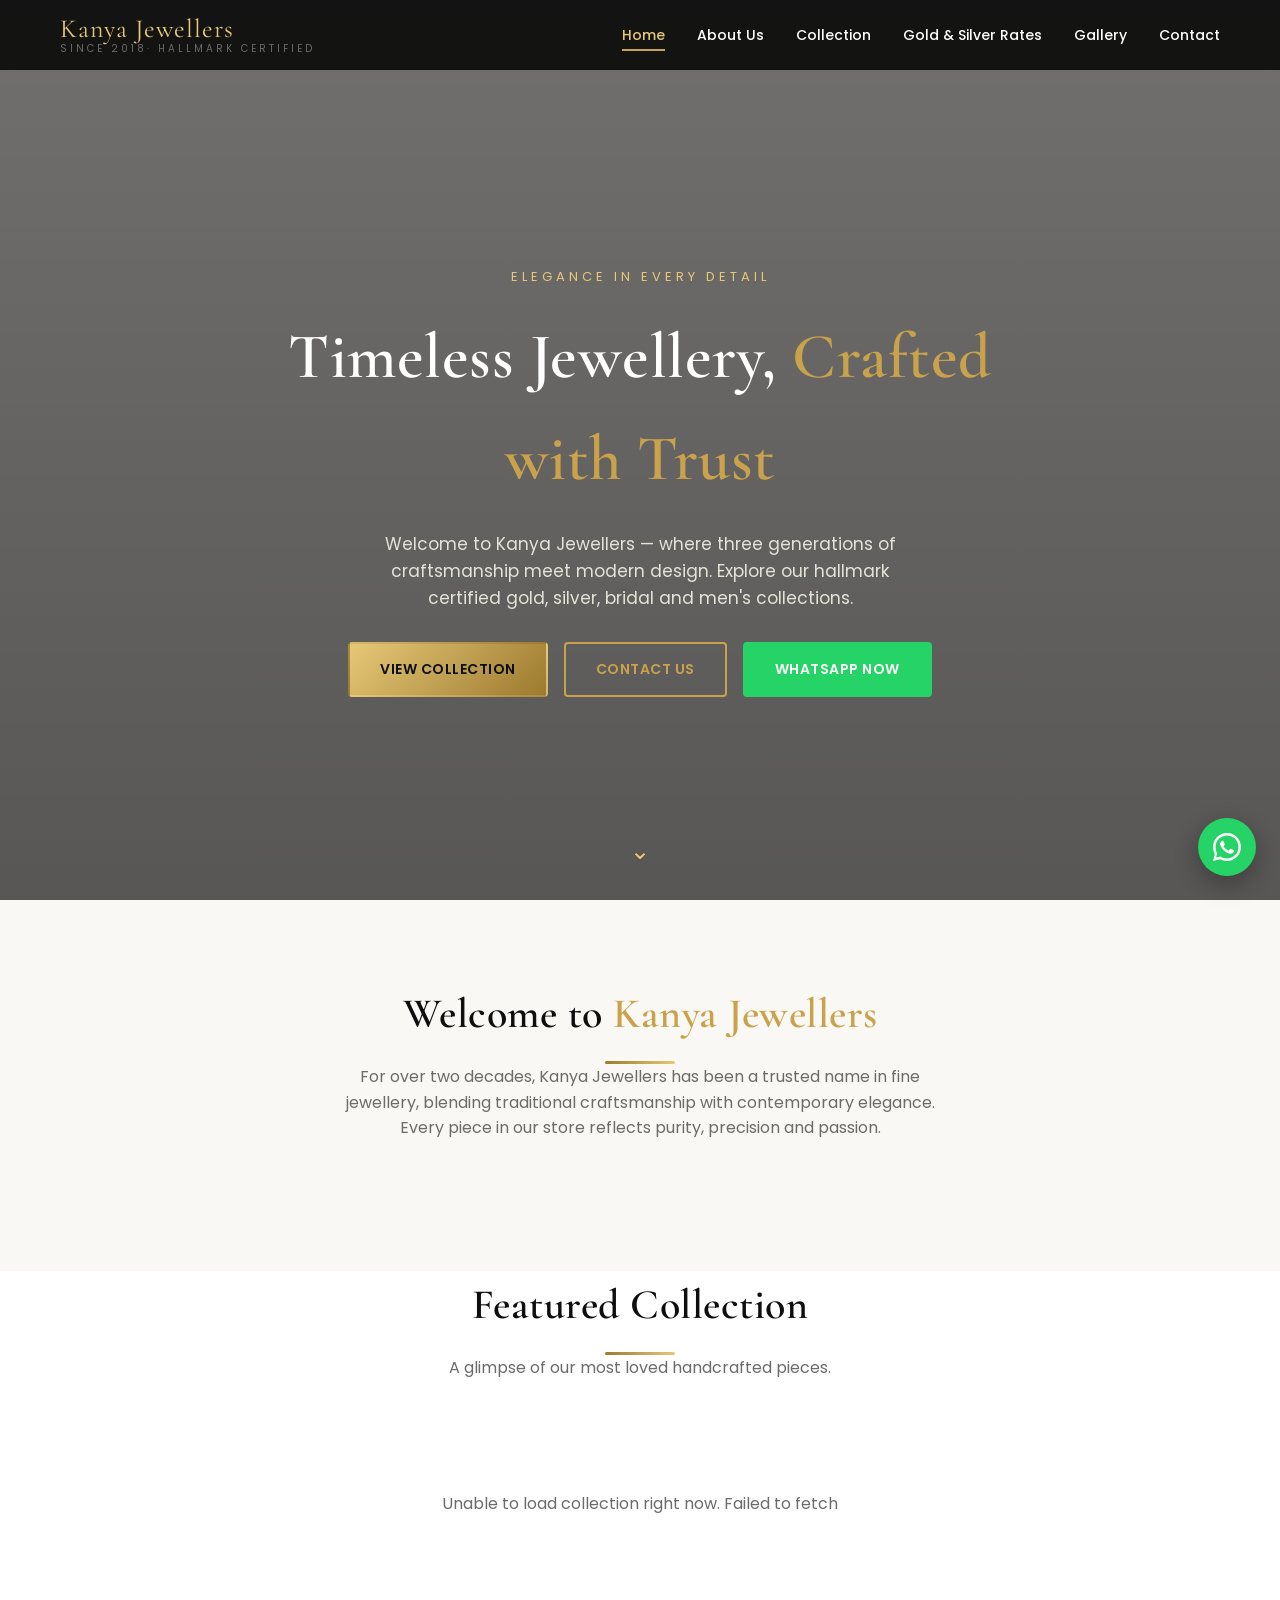
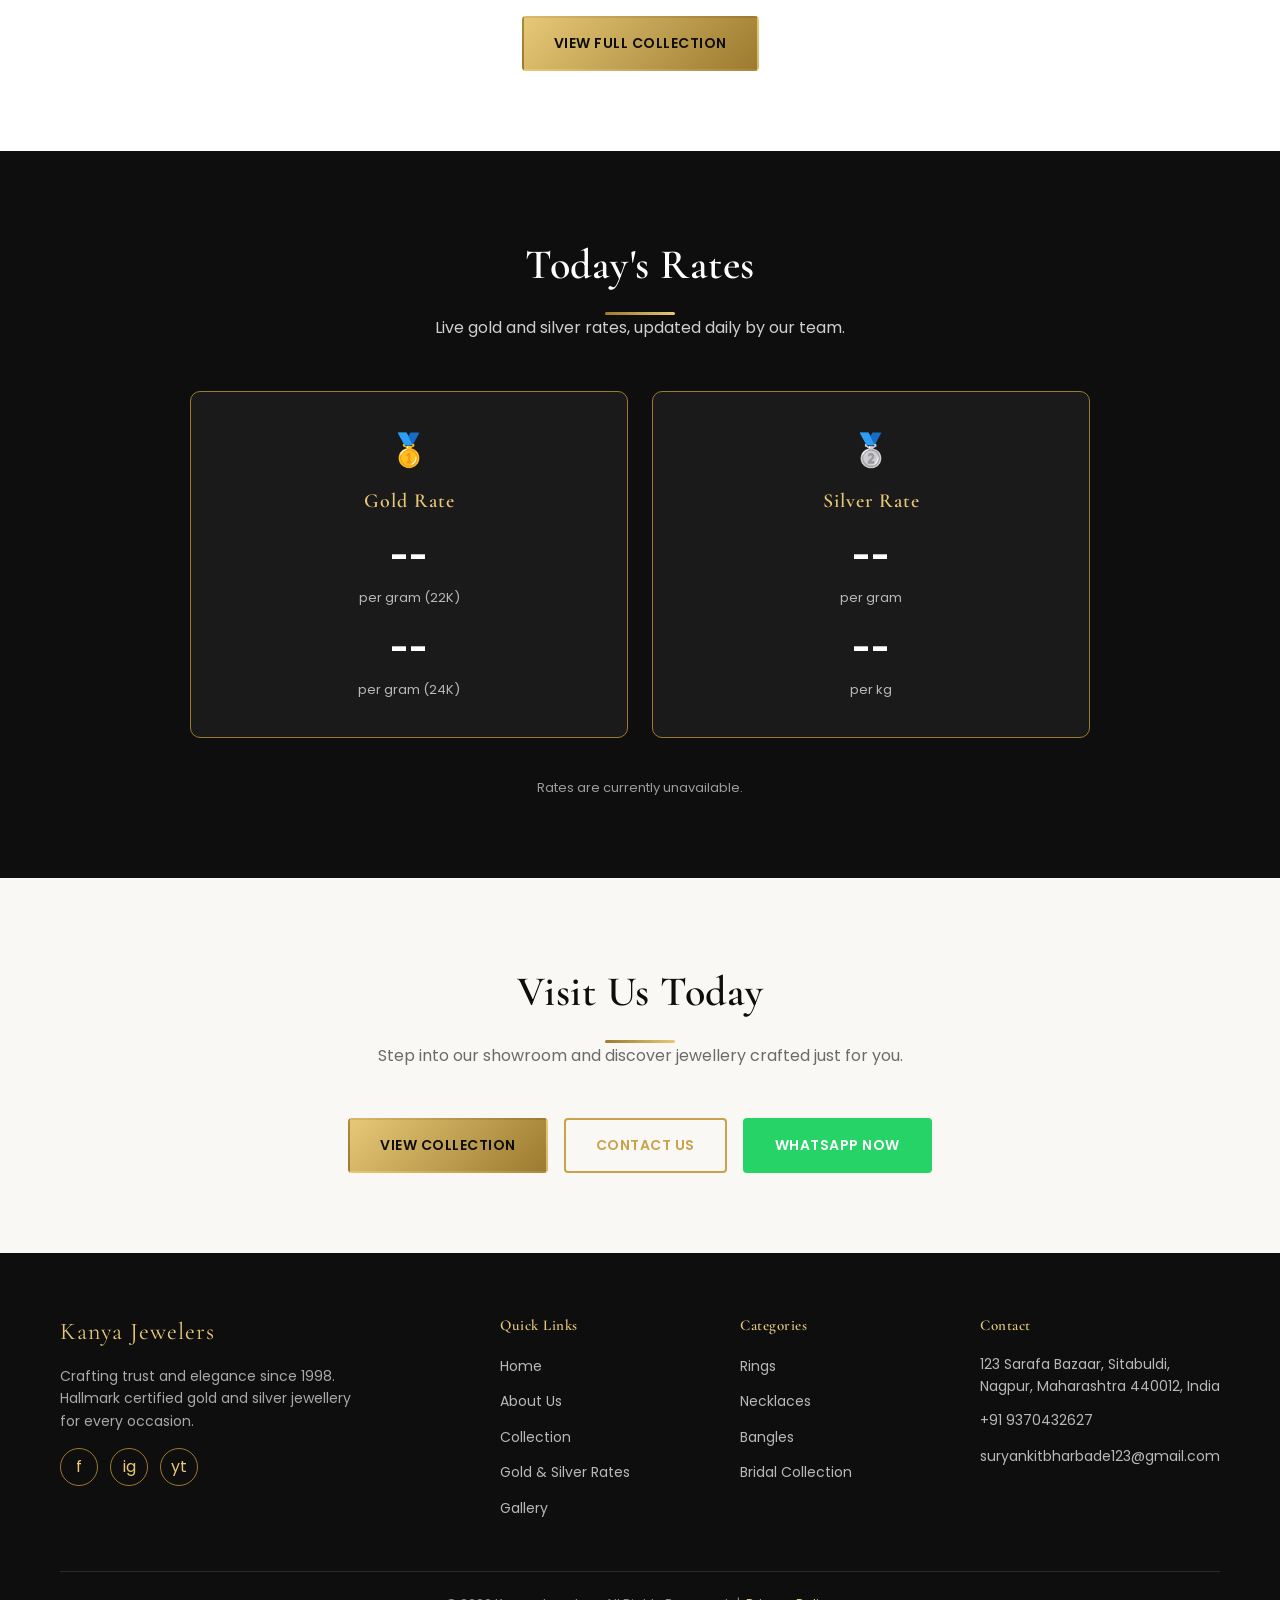
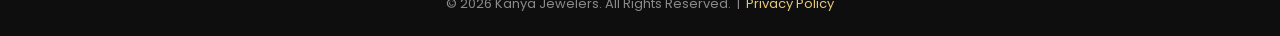
<file: frontend/index.html>
<!DOCTYPE html>
<html lang="en">
<head>
<meta charset="UTF-8" />
<meta name="viewport" content="width=device-width, initial-scale=1.0" />
<title>Kanya Jewellers | Premium Gold &amp; Silver Jewellery Store</title>
<meta name="description" content="Kanya Jewellers - Trusted hallmark certified jewellery store offering exquisite gold, silver, bridal and men's jewellery collections." />
<link rel="preconnect" href="https://fonts.googleapis.com">
<link href="https://fonts.googleapis.com/css2?family=Cormorant+Garamond:wght@500;600;700&family=Poppins:wght@300;400;500;600;700&display=swap" rel="stylesheet">
<link rel="stylesheet" href="assets/css/style.css" />
</head>
<body>

<!-- ===== Navbar ===== -->
<nav class="navbar">
  <div class="nav-inner">
    <a href="index.html" class="brand">
      <span class="brand-name">Kanya Jewellers</span>
      <span class="brand-tag">Since 2018· Hallmark Certified</span>
    </a>
    <ul class="nav-links">
      <li><a href="index.html">Home</a></li>
      <li><a href="about.html">About Us</a></li>
      <li><a href="collection.html">Collection</a></li>
      <li><a href="rates.html">Gold &amp; Silver Rates</a></li>
      <li><a href="gallery.html">Gallery</a></li>
      <li><a href="contact.html">Contact</a></li>
    </ul>
    <button class="nav-toggle" aria-label="Toggle menu">
      <span></span><span></span><span></span>
    </button>
  </div>
</nav>

<!-- ===== Hero ===== -->
<header class="hero">
  <div class="hero-content">
    <span class="hero-eyebrow">Elegance in Every Detail</span>
    <h1>Timeless Jewellery, <span class="gold-text">Crafted with Trust</span></h1>
    <p>Welcome to Kanya Jewellers — where three generations of craftsmanship meet modern design. Explore our hallmark certified gold, silver, bridal and men's collections.</p>
    <div class="cta-group">
      <a href="collection.html" class="btn btn-gold">View Collection</a>
      <a href="contact.html" class="btn btn-outline">Contact Us</a>
      <a href="#" data-whatsapp="1" class="btn btn-whatsapp">WhatsApp Now</a>
    </div>
  </div>
  <div class="scroll-hint">⌄</div>
</header>

<!-- ===== Welcome ===== -->
<section class="section">
  <div class="container">
    <h2 class="section-title reveal">Welcome to <span class="gold-text">Kanya Jewellers</span></h2>
    <div class="divider"></div>
    <p class="section-subtitle reveal">
      For over two decades, Kanya Jewellers has been a trusted name in fine jewellery, blending traditional craftsmanship with contemporary elegance. Every piece in our store reflects purity, precision and passion.
    </p>
  </div>
</section>

<!-- ===== Featured Collection ===== -->
<section class="section" style="background:var(--white);padding-top:0;">
  <div class="container">
    <h2 class="section-title reveal">Featured Collection</h2>
    <div class="divider"></div>
    <p class="section-subtitle reveal">A glimpse of our most loved handcrafted pieces.</p>
    <div class="grid" id="featuredGrid">
      <p class="loading-text">Loading featured jewellery…</p>
    </div>
    <div style="text-align:center;margin-top:40px;">
      <a href="collection.html" class="btn btn-gold">View Full Collection</a>
    </div>
  </div>
</section>

<!-- ===== Rates ===== -->
<section class="section rates-section">
  <div class="container">
    <h2 class="section-title reveal">Today's Rates</h2>
    <div class="divider"></div>
    <p class="section-subtitle reveal">Live gold and silver rates, updated daily by our team.</p>
    <div class="rate-cards">
      <div class="rate-card reveal">
        <div class="rate-icon">🥇</div>
        <h3>Gold Rate</h3>
        <div id="goldRate22">
          <div class="rate-value">--</div>
          <div class="rate-sub">per gram (22K)</div>
        </div>
        <div id="goldRate24" style="margin-top:14px;">
          <div class="rate-value">--</div>
          <div class="rate-sub">per gram (24K)</div>
        </div>
      </div>
      <div class="rate-card reveal">
        <div class="rate-icon">🥈</div>
        <h3>Silver Rate</h3>
        <div id="silverRateGram">
          <div class="rate-value">--</div>
          <div class="rate-sub">per gram</div>
        </div>
        <div id="silverRateKg" style="margin-top:14px;">
          <div class="rate-value">--</div>
          <div class="rate-sub">per kg</div>
        </div>
      </div>
    </div>
    <p class="rate-updated" id="rateUpdatedText">Last updated: --</p>
  </div>
</section>

<!-- ===== CTA Banner ===== -->
<section class="section" style="text-align:center;background:var(--ivory);">
  <div class="container">
    <h2 class="section-title reveal">Visit Us Today</h2>
    <div class="divider"></div>
    <p class="section-subtitle reveal">Step into our showroom and discover jewellery crafted just for you.</p>
    <div class="cta-group">
      <a href="collection.html" class="btn btn-gold">View Collection</a>
      <a href="contact.html" class="btn btn-outline">Contact Us</a>
      <a href="#" data-whatsapp="1" class="btn btn-whatsapp">WhatsApp Now</a>
    </div>
  </div>
</section>

<!-- ===== Footer ===== -->
<footer id="siteFooter"></footer>

<a href="#" class="float-whatsapp" data-whatsapp="1" aria-label="Chat on WhatsApp">
  <svg width="28" height="28" viewBox="0 0 32 32" fill="currentColor"><path d="M16 0C7.163 0 0 7.163 0 16c0 2.82.738 5.566 2.14 7.994L0 32l8.2-2.113A15.93 15.93 0 0 0 16 32c8.837 0 16-7.163 16-16S24.837 0 16 0zm0 29.09c-2.53 0-4.99-.68-7.14-1.97l-.51-.3-4.87 1.25 1.3-4.75-.33-.49A13.03 13.03 0 0 1 2.9 16C2.9 8.77 8.77 2.9 16 2.9S29.1 8.77 29.1 16 23.23 29.09 16 29.09zm7.16-9.76c-.39-.2-2.32-1.14-2.68-1.27-.36-.13-.62-.2-.88.2-.26.39-1.01 1.27-1.24 1.53-.23.26-.46.29-.85.1-.39-.2-1.63-.6-3.1-1.9-1.15-1.02-1.92-2.28-2.15-2.67-.23-.39-.02-.6.17-.79.18-.18.39-.46.59-.7.2-.23.26-.39.39-.65.13-.26.07-.49-.03-.68-.1-.2-.88-2.12-1.2-2.9-.32-.76-.64-.66-.88-.67-.23-.01-.49-.01-.75-.01-.26 0-.68.1-1.04.49-.36.39-1.36 1.33-1.36 3.25s1.39 3.77 1.58 4.03c.2.26 2.73 4.17 6.61 5.85.92.4 1.64.63 2.2.81.92.29 1.76.25 2.42.15.74-.11 2.32-.95 2.65-1.87.33-.92.33-1.7.23-1.87-.1-.16-.36-.26-.75-.46z"/></svg>
</a>

<script src="assets/js/config.js"></script>
<script src="assets/js/main.js"></script>
<script>
  async function loadFeatured() {
    const grid = document.getElementById("featuredGrid");
    try {
      const products = await apiRequest("/api/products?active_only=true");
      const featured = products.slice(0, 6);
      if (!featured.length) {
        grid.innerHTML = '<p class="empty-state">Products will appear here once added by the admin.</p>';
        return;
      }
      grid.innerHTML = featured.map(productCardHTML).join("");
      initScrollAnimations();
    } catch (err) {
      grid.innerHTML = `<p class="empty-state">Unable to load collection right now. ${escapeHTML(err.message)}</p>`;
    }
  }

  async function loadRates() {
    try {
      const [gold, silver] = await Promise.all([
        apiRequest("/api/rates/gold"),
        apiRequest("/api/rates/silver"),
      ]);
      document.querySelector("#goldRate22 .rate-value").textContent = formatCurrency(gold.rate_per_gram_22k);
      document.querySelector("#goldRate24 .rate-value").textContent = formatCurrency(gold.rate_per_gram_24k);
      document.querySelector("#silverRateGram .rate-value").textContent = formatCurrency(silver.rate_per_gram);
      document.querySelector("#silverRateKg .rate-value").textContent = formatCurrency(silver.rate_per_kg);
      const latest = new Date(gold.updated_at) > new Date(silver.updated_at) ? gold.updated_at : silver.updated_at;
      document.getElementById("rateUpdatedText").textContent = `Last updated: ${formatDateTime(latest)}`;
    } catch (err) {
      document.getElementById("rateUpdatedText").textContent = "Rates are currently unavailable.";
    }
  }

  loadFeatured();
  loadRates();
</script>
<script src="assets/js/footer-loader.js"></script>
</body>
</html>
</file>
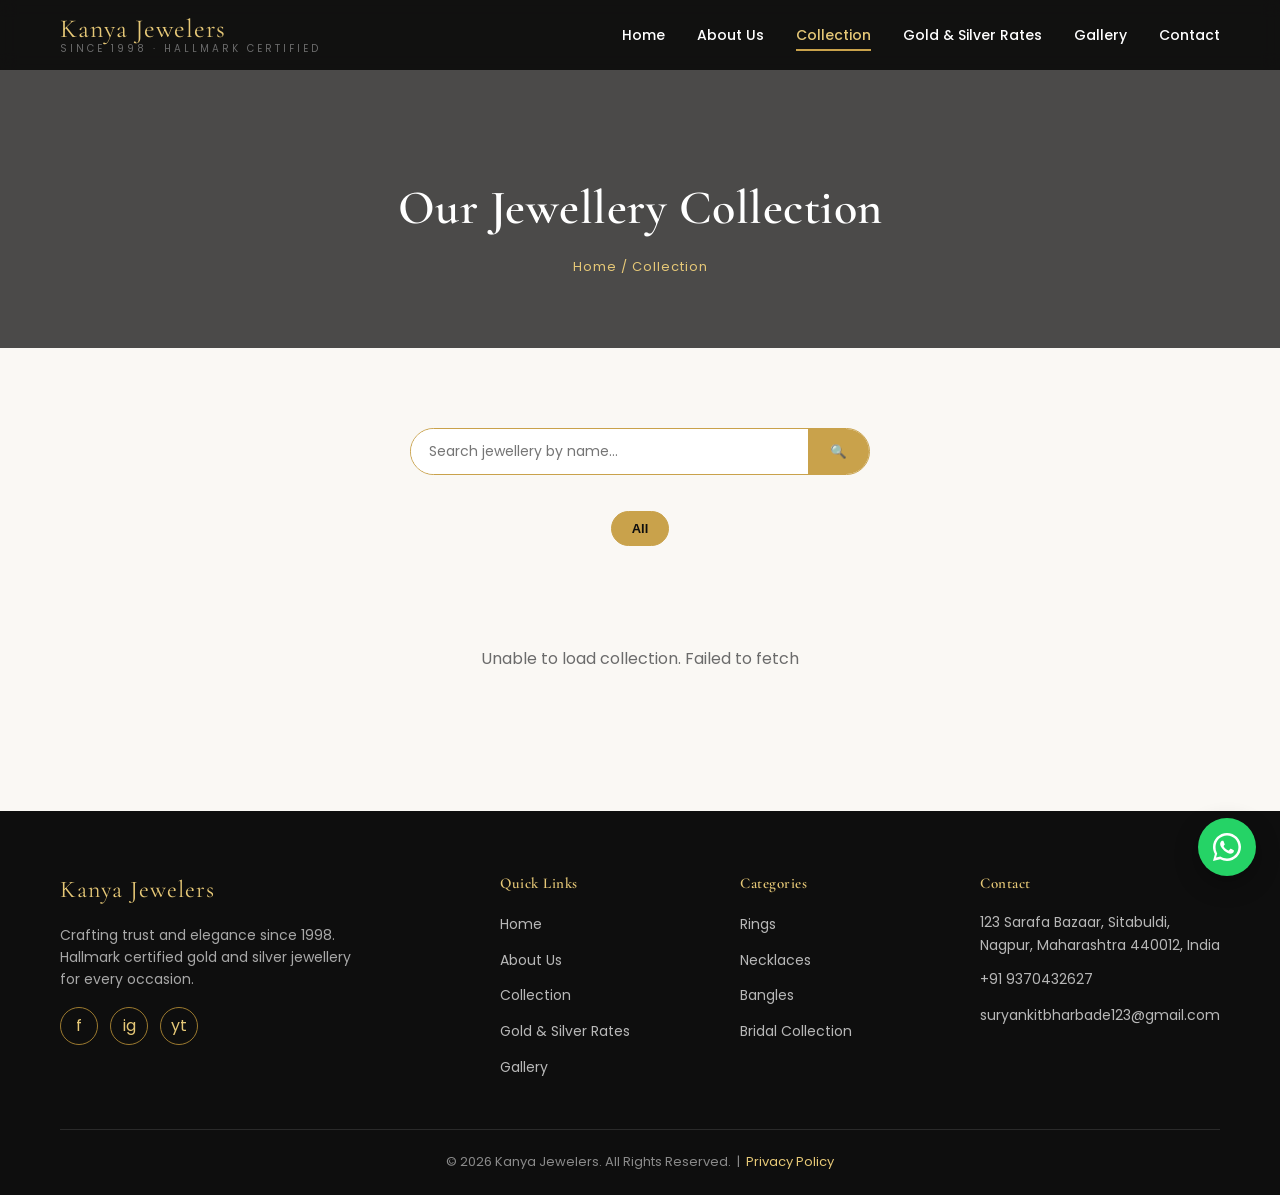
<file: frontend/collection.html>
<!DOCTYPE html>
<html lang="en">
<head>
<meta charset="UTF-8" />
<meta name="viewport" content="width=device-width, initial-scale=1.0" />
<title>Jewellery Collection | Kanya Jewelers</title>
<meta name="description" content="Browse Kanya Jewelers' gold, silver, bridal, and men's jewellery collections — rings, necklaces, chains, bangles, earrings and pendants." />
<link rel="preconnect" href="https://fonts.googleapis.com">
<link href="https://fonts.googleapis.com/css2?family=Cormorant+Garamond:wght@500;600;700&family=Poppins:wght@300;400;500;600;700&display=swap" rel="stylesheet">
<link rel="stylesheet" href="assets/css/style.css" />
</head>
<body>

<nav class="navbar">
  <div class="nav-inner">
    <a href="index.html" class="brand">
      <span class="brand-name">Kanya Jewelers</span>
      <span class="brand-tag">Since 1998 · Hallmark Certified</span>
    </a>
    <ul class="nav-links">
      <li><a href="index.html">Home</a></li>
      <li><a href="about.html">About Us</a></li>
      <li><a href="collection.html">Collection</a></li>
      <li><a href="rates.html">Gold &amp; Silver Rates</a></li>
      <li><a href="gallery.html">Gallery</a></li>
      <li><a href="contact.html">Contact</a></li>
    </ul>
    <button class="nav-toggle" aria-label="Toggle menu"><span></span><span></span><span></span></button>
  </div>
</nav>

<header class="page-header">
  <h1>Our Jewellery Collection</h1>
  <p class="breadcrumb">Home / Collection</p>
</header>

<section class="section">
  <div class="container">
    <div class="search-bar">
      <input type="text" id="searchInput" placeholder="Search jewellery by name…" />
      <button id="searchBtn" aria-label="Search">🔍</button>
    </div>

    <div class="filters" id="filters">
      <button class="filter-btn active" data-slug="">All</button>
      <!-- category buttons injected by JS -->
    </div>

    <div class="grid" id="productGrid">
      <p class="loading-text">Loading jewellery collection…</p>
    </div>
  </div>
</section>

<footer id="siteFooter"></footer>
<a href="#" class="float-whatsapp" data-whatsapp="1" aria-label="Chat on WhatsApp">
  <svg width="28" height="28" viewBox="0 0 32 32" fill="currentColor"><path d="M16 0C7.163 0 0 7.163 0 16c0 2.82.738 5.566 2.14 7.994L0 32l8.2-2.113A15.93 15.93 0 0 0 16 32c8.837 0 16-7.163 16-16S24.837 0 16 0zm0 29.09c-2.53 0-4.99-.68-7.14-1.97l-.51-.3-4.87 1.25 1.3-4.75-.33-.49A13.03 13.03 0 0 1 2.9 16C2.9 8.77 8.77 2.9 16 2.9S29.1 8.77 29.1 16 23.23 29.09 16 29.09zm7.16-9.76c-.39-.2-2.32-1.14-2.68-1.27-.36-.13-.62-.2-.88.2-.26.39-1.01 1.27-1.24 1.53-.23.26-.46.29-.85.1-.39-.2-1.63-.6-3.1-1.9-1.15-1.02-1.92-2.28-2.15-2.67-.23-.39-.02-.6.17-.79.18-.18.39-.46.59-.7.2-.23.26-.39.39-.65.13-.26.07-.49-.03-.68-.1-.2-.88-2.12-1.2-2.9-.32-.76-.64-.66-.88-.67-.23-.01-.49-.01-.75-.01-.26 0-.68.1-1.04.49-.36.39-1.36 1.33-1.36 3.25s1.39 3.77 1.58 4.03c.2.26 2.73 4.17 6.61 5.85.92.4 1.64.63 2.2.81.92.29 1.76.25 2.42.15.74-.11 2.32-.95 2.65-1.87.33-.92.33-1.7.23-1.87-.1-.16-.36-.26-.75-.46z"/></svg>
</a>

<script src="assets/js/config.js"></script>
<script src="assets/js/main.js"></script>
<script>
  let activeCategory = "";
  let searchTerm = "";

  function getQueryParam(name) {
    return new URLSearchParams(window.location.search).get(name);
  }

  async function loadCategories() {
    const filtersEl = document.getElementById("filters");
    try {
      const categories = await apiRequest("/api/categories");
      categories.forEach((cat) => {
        const btn = document.createElement("button");
        btn.className = "filter-btn";
        btn.dataset.slug = cat.slug;
        btn.textContent = cat.name;
        btn.addEventListener("click", () => {
          activeCategory = cat.slug;
          document.querySelectorAll(".filter-btn").forEach((b) => b.classList.remove("active"));
          btn.classList.add("active");
          loadProducts();
        });
        filtersEl.appendChild(btn);
      });

      const preselect = getQueryParam("category");
      if (preselect) {
        const match = filtersEl.querySelector(`[data-slug="${preselect}"]`);
        if (match) {
          activeCategory = preselect;
          document.querySelectorAll(".filter-btn").forEach((b) => b.classList.remove("active"));
          match.classList.add("active");
        }
      }
    } catch (err) {
      console.error(err);
    }
  }

  document.querySelector('[data-slug=""]').addEventListener("click", (e) => {
    activeCategory = "";
    document.querySelectorAll(".filter-btn").forEach((b) => b.classList.remove("active"));
    e.target.classList.add("active");
    loadProducts();
  });

  async function loadProducts() {
    const grid = document.getElementById("productGrid");
    grid.innerHTML = '<p class="loading-text">Loading jewellery collection…</p>';
    try {
      const params = new URLSearchParams({ active_only: "true" });
      if (activeCategory) params.set("category_slug", activeCategory);
      if (searchTerm) params.set("search", searchTerm);
      const products = await apiRequest(`/api/products?${params.toString()}`);
      if (!products.length) {
        grid.innerHTML = '<p class="empty-state">No jewellery found. Try a different search or category.</p>';
        return;
      }
      grid.innerHTML = products.map(productCardHTML).join("");
      initScrollAnimations();
    } catch (err) {
      grid.innerHTML = `<p class="empty-state">Unable to load collection. ${escapeHTML(err.message)}</p>`;
    }
  }

  document.getElementById("searchBtn").addEventListener("click", () => {
    searchTerm = document.getElementById("searchInput").value.trim();
    loadProducts();
  });
  document.getElementById("searchInput").addEventListener("keyup", (e) => {
    if (e.key === "Enter") {
      searchTerm = e.target.value.trim();
      loadProducts();
    }
  });

  loadCategories().then(loadProducts);
</script>
<script src="assets/js/footer-loader.js"></script>
</body>
</html>
</file>
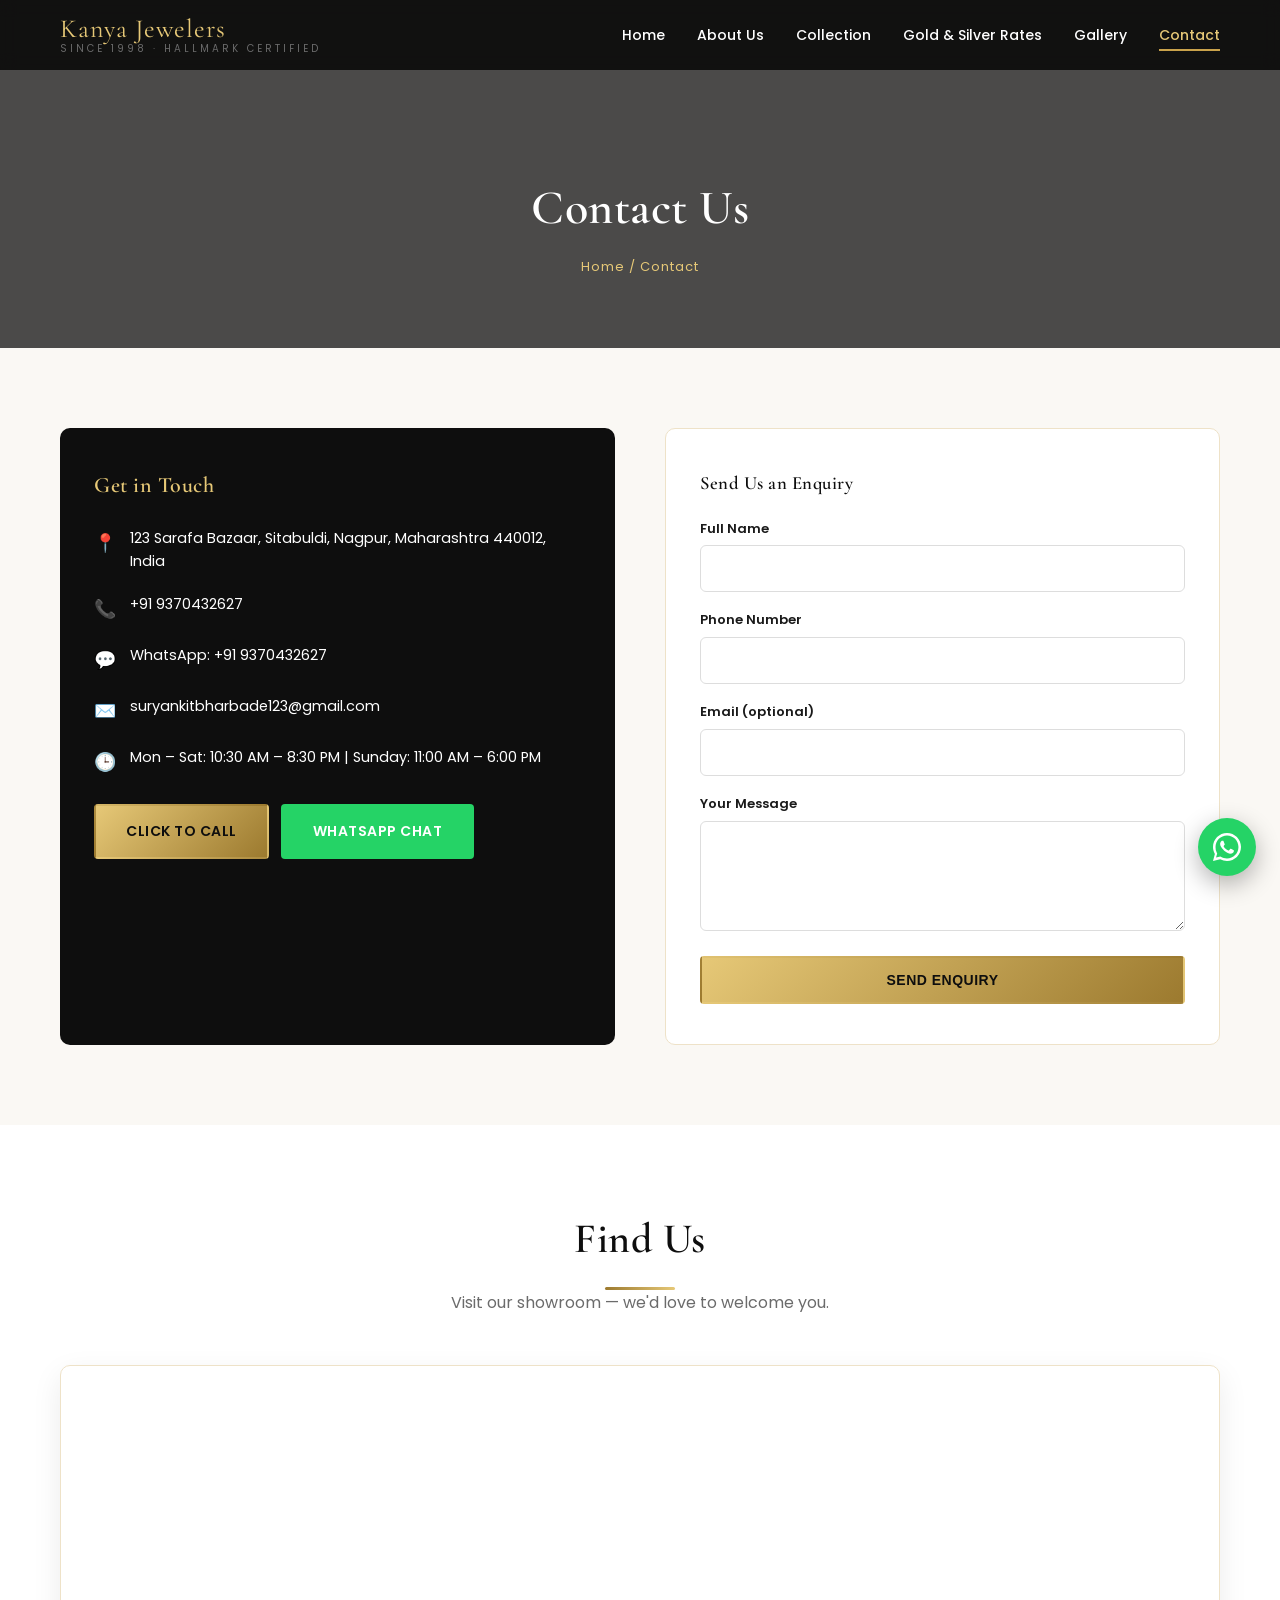
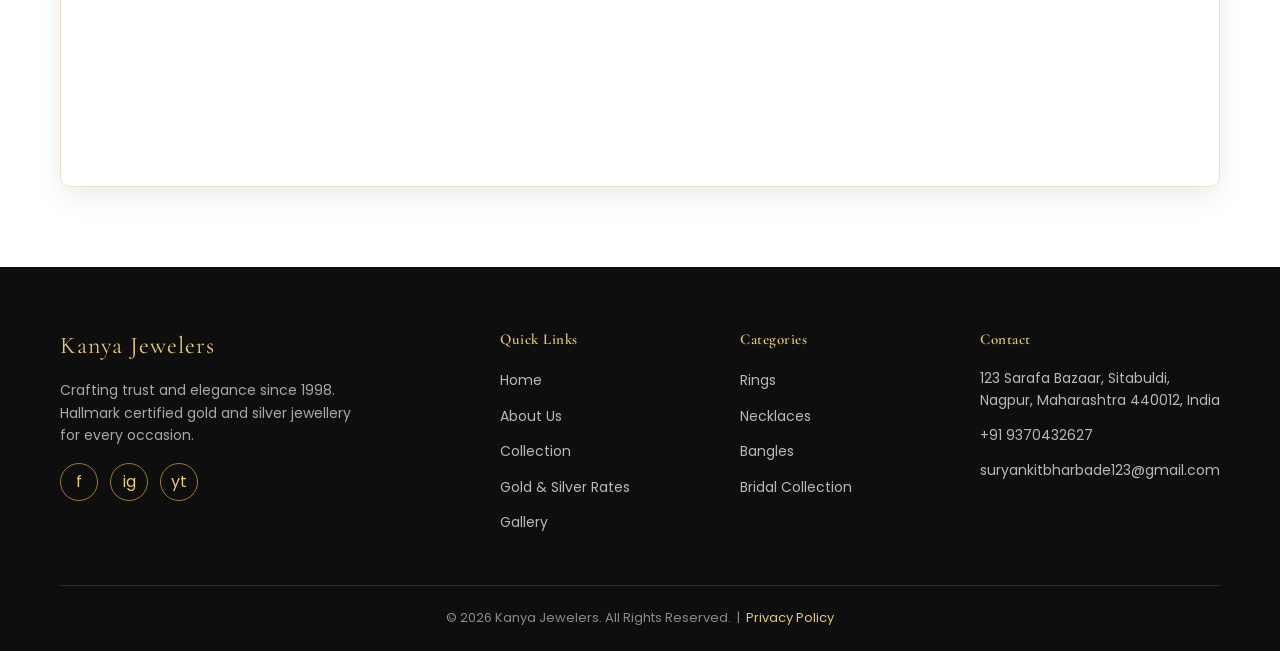
<file: frontend/contact.html>
<!DOCTYPE html>
<html lang="en">
<head>
<meta charset="UTF-8" />
<meta name="viewport" content="width=device-width, initial-scale=1.0" />
<title>Contact Us | Kanya Jewelers</title>
<meta name="description" content="Get in touch with Kanya Jewelers. Visit our showroom, call, WhatsApp, or send us an enquiry." />
<link rel="preconnect" href="https://fonts.googleapis.com">
<link href="https://fonts.googleapis.com/css2?family=Cormorant+Garamond:wght@500;600;700&family=Poppins:wght@300;400;500;600;700&display=swap" rel="stylesheet">
<link rel="stylesheet" href="assets/css/style.css" />
</head>
<body>

<nav class="navbar">
  <div class="nav-inner">
    <a href="index.html" class="brand">
      <span class="brand-name">Kanya Jewelers</span>
      <span class="brand-tag">Since 1998 · Hallmark Certified</span>
    </a>
    <ul class="nav-links">
      <li><a href="index.html">Home</a></li>
      <li><a href="about.html">About Us</a></li>
      <li><a href="collection.html">Collection</a></li>
      <li><a href="rates.html">Gold &amp; Silver Rates</a></li>
      <li><a href="gallery.html">Gallery</a></li>
      <li><a href="contact.html">Contact</a></li>
    </ul>
    <button class="nav-toggle" aria-label="Toggle menu"><span></span><span></span><span></span></button>
  </div>
</nav>

<header class="page-header">
  <h1>Contact Us</h1>
  <p class="breadcrumb">Home / Contact</p>
</header>

<section class="section">
  <div class="container contact-grid">
    <div class="contact-info-card reveal">
      <h3>Get in Touch</h3>
      <div class="contact-item"><span class="ic">📍</span><span data-shop-address></span></div>
      <div class="contact-item"><span class="ic">📞</span><span data-shop-phone></span></div>
      <div class="contact-item"><span class="ic">💬</span><span>WhatsApp: <span data-shop-phone></span></span></div>
      <div class="contact-item"><span class="ic">✉️</span><span data-shop-email></span></div>
      <div class="contact-item"><span class="ic">🕒</span><span data-shop-hours></span></div>
      <div class="contact-actions">
        <a href="#" data-call class="btn btn-gold">Click to Call</a>
        <a href="#" data-whatsapp="1" class="btn btn-whatsapp">WhatsApp Chat</a>
      </div>
    </div>

    <div class="form-card reveal">
      <h3 style="margin-bottom:20px;">Send Us an Enquiry</h3>
      <form id="contactForm">
        <div class="form-group">
          <label for="name">Full Name</label>
          <input type="text" id="name" name="name" required minlength="2" />
        </div>
        <div class="form-group">
          <label for="phone">Phone Number</label>
          <input type="tel" id="phone" name="phone" required minlength="7" />
        </div>
        <div class="form-group">
          <label for="email">Email (optional)</label>
          <input type="email" id="email" name="email" />
        </div>
        <div class="form-group">
          <label for="message">Your Message</label>
          <textarea id="message" name="message" rows="4" required minlength="5"></textarea>
        </div>
        <button type="submit" class="btn btn-gold" style="width:100%;">Send Enquiry</button>
        <p class="form-msg" id="formMsg"></p>
      </form>
    </div>
  </div>
</section>

<section class="section" style="background:var(--white);">
  <div class="container">
    <h2 class="section-title reveal">Find Us</h2>
    <div class="divider"></div>
    <p class="section-subtitle reveal">Visit our showroom — we'd love to welcome you.</p>
    <div class="map-wrap reveal">
      <iframe id="shopMap" loading="lazy" referrerpolicy="no-referrer-when-downgrade" allowfullscreen></iframe>
    </div>
  </div>
</section>

<footer id="siteFooter"></footer>
<a href="#" class="float-whatsapp" data-whatsapp="1" aria-label="Chat on WhatsApp">
  <svg width="28" height="28" viewBox="0 0 32 32" fill="currentColor"><path d="M16 0C7.163 0 0 7.163 0 16c0 2.82.738 5.566 2.14 7.994L0 32l8.2-2.113A15.93 15.93 0 0 0 16 32c8.837 0 16-7.163 16-16S24.837 0 16 0zm0 29.09c-2.53 0-4.99-.68-7.14-1.97l-.51-.3-4.87 1.25 1.3-4.75-.33-.49A13.03 13.03 0 0 1 2.9 16C2.9 8.77 8.77 2.9 16 2.9S29.1 8.77 29.1 16 23.23 29.09 16 29.09zm7.16-9.76c-.39-.2-2.32-1.14-2.68-1.27-.36-.13-.62-.2-.88.2-.26.39-1.01 1.27-1.24 1.53-.23.26-.46.29-.85.1-.39-.2-1.63-.6-3.1-1.9-1.15-1.02-1.92-2.28-2.15-2.67-.23-.39-.02-.6.17-.79.18-.18.39-.46.59-.7.2-.23.26-.39.39-.65.13-.26.07-.49-.03-.68-.1-.2-.88-2.12-1.2-2.9-.32-.76-.64-.66-.88-.67-.23-.01-.49-.01-.75-.01-.26 0-.68.1-1.04.49-.36.39-1.36 1.33-1.36 3.25s1.39 3.77 1.58 4.03c.2.26 2.73 4.17 6.61 5.85.92.4 1.64.63 2.2.81.92.29 1.76.25 2.42.15.74-.11 2.32-.95 2.65-1.87.33-.92.33-1.7.23-1.87-.1-.16-.36-.26-.75-.46z"/></svg>
</a>

<script src="assets/js/config.js"></script>
<script src="assets/js/main.js"></script>
<script>
  document.getElementById("contactForm").addEventListener("submit", async (e) => {
    e.preventDefault();
    const msgEl = document.getElementById("formMsg");
    msgEl.className = "form-msg";
    msgEl.textContent = "";

    const payload = {
      name: document.getElementById("name").value.trim(),
      phone: document.getElementById("phone").value.trim(),
      email: document.getElementById("email").value.trim() || null,
      message: document.getElementById("message").value.trim(),
    };

    const submitBtn = e.target.querySelector('button[type="submit"]');
    submitBtn.disabled = true;
    submitBtn.textContent = "Sending…";

    try {
      await apiRequest("/api/contact", { method: "POST", body: JSON.stringify(payload) });
      msgEl.classList.add("success");
      msgEl.textContent = "Thank you! Your enquiry has been sent. We'll get back to you shortly.";
      e.target.reset();
    } catch (err) {
      msgEl.classList.add("error");
      msgEl.textContent = err.message || "Something went wrong. Please try again or WhatsApp us directly.";
    } finally {
      submitBtn.disabled = false;
      submitBtn.textContent = "Send Enquiry";
    }
  });
</script>
<script src="assets/js/footer-loader.js"></script>
</body>
</html>
</file>
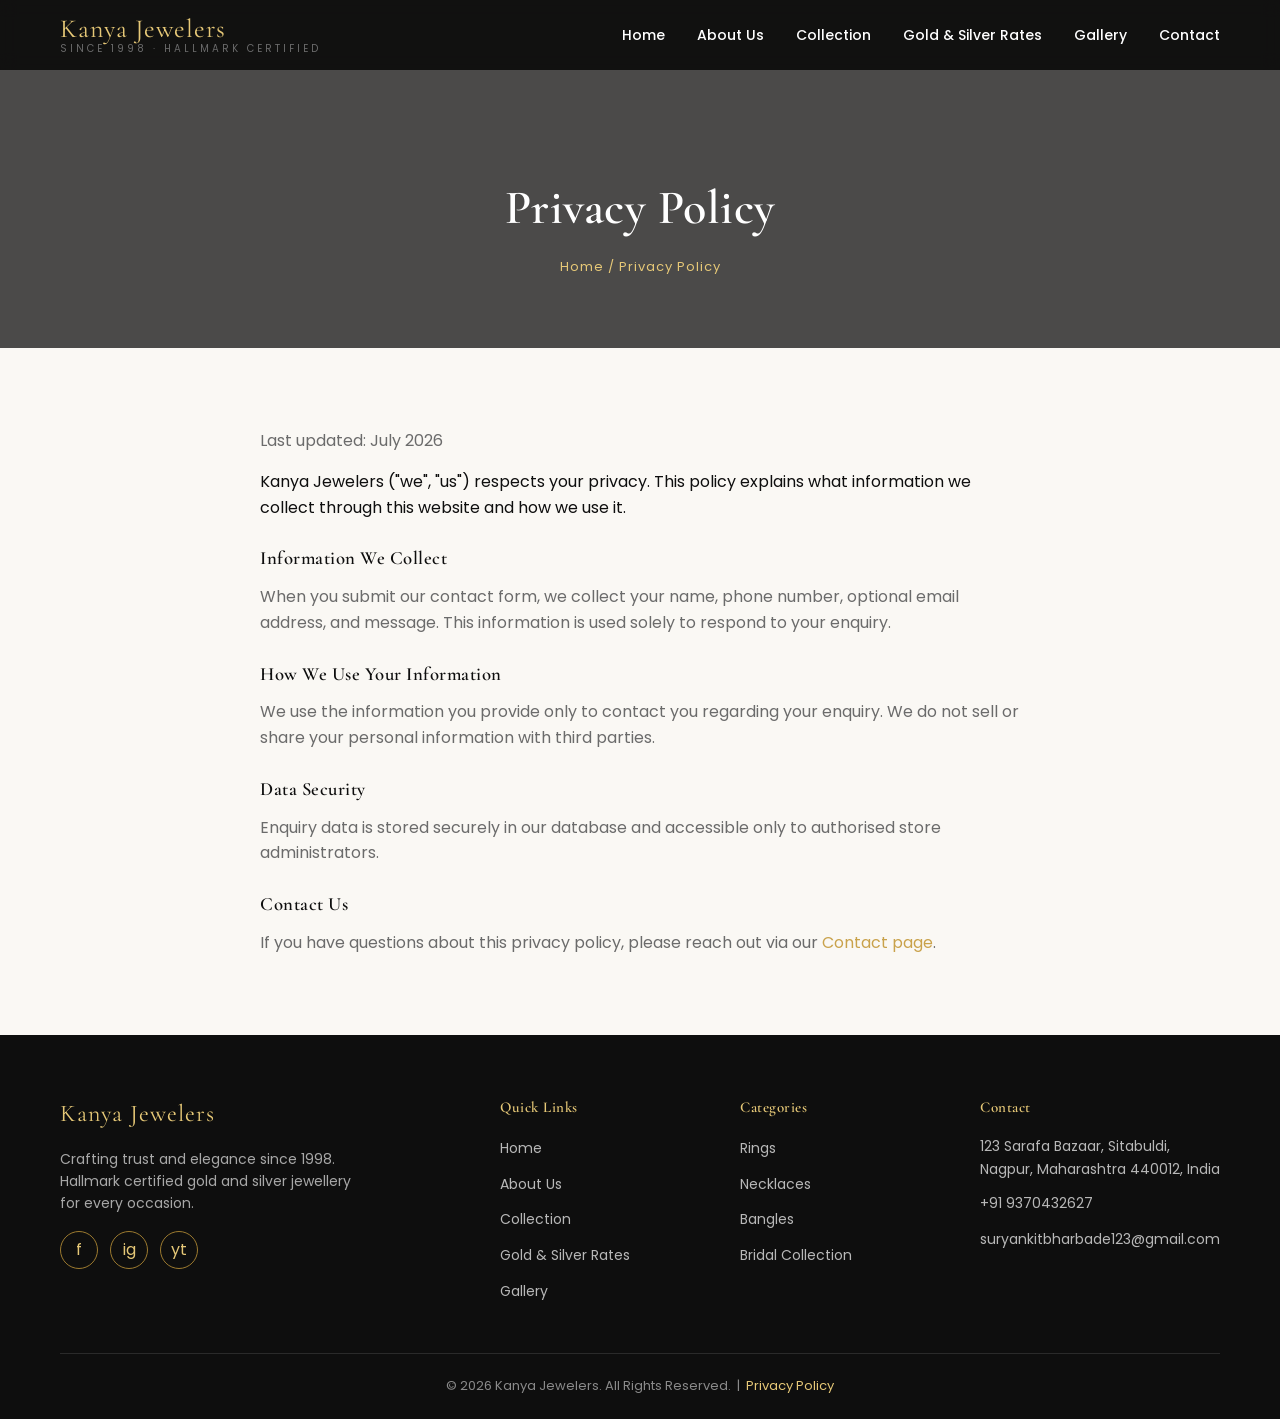
<file: frontend/privacy-policy.html>
<!DOCTYPE html>
<html lang="en">
<head>
<meta charset="UTF-8" />
<meta name="viewport" content="width=device-width, initial-scale=1.0" />
<title>Privacy Policy | Kanya Jewelers</title>
<link rel="preconnect" href="https://fonts.googleapis.com">
<link href="https://fonts.googleapis.com/css2?family=Cormorant+Garamond:wght@500;600;700&family=Poppins:wght@300;400;500;600;700&display=swap" rel="stylesheet">
<link rel="stylesheet" href="assets/css/style.css" />
</head>
<body>

<nav class="navbar">
  <div class="nav-inner">
    <a href="index.html" class="brand">
      <span class="brand-name">Kanya Jewelers</span>
      <span class="brand-tag">Since 1998 · Hallmark Certified</span>
    </a>
    <ul class="nav-links">
      <li><a href="index.html">Home</a></li>
      <li><a href="about.html">About Us</a></li>
      <li><a href="collection.html">Collection</a></li>
      <li><a href="rates.html">Gold &amp; Silver Rates</a></li>
      <li><a href="gallery.html">Gallery</a></li>
      <li><a href="contact.html">Contact</a></li>
    </ul>
    <button class="nav-toggle" aria-label="Toggle menu"><span></span><span></span><span></span></button>
  </div>
</nav>

<header class="page-header">
  <h1>Privacy Policy</h1>
  <p class="breadcrumb">Home / Privacy Policy</p>
</header>

<section class="section">
  <div class="container" style="max-width:800px;">
    <p style="margin-bottom:16px;color:var(--grey);">Last updated: July 2026</p>
    <p style="margin-bottom:16px;">Kanya Jewelers ("we", "us") respects your privacy. This policy explains what information we collect through this website and how we use it.</p>
    <h3 style="margin:24px 0 10px;">Information We Collect</h3>
    <p style="margin-bottom:16px;color:var(--grey);">When you submit our contact form, we collect your name, phone number, optional email address, and message. This information is used solely to respond to your enquiry.</p>
    <h3 style="margin:24px 0 10px;">How We Use Your Information</h3>
    <p style="margin-bottom:16px;color:var(--grey);">We use the information you provide only to contact you regarding your enquiry. We do not sell or share your personal information with third parties.</p>
    <h3 style="margin:24px 0 10px;">Data Security</h3>
    <p style="margin-bottom:16px;color:var(--grey);">Enquiry data is stored securely in our database and accessible only to authorised store administrators.</p>
    <h3 style="margin:24px 0 10px;">Contact Us</h3>
    <p style="color:var(--grey);">If you have questions about this privacy policy, please reach out via our <a href="contact.html" class="gold-text">Contact page</a>.</p>
  </div>
</section>

<footer id="siteFooter"></footer>
<script src="assets/js/config.js"></script>
<script src="assets/js/main.js"></script>
<script src="assets/js/footer-loader.js"></script>
</body>
</html>
</file>
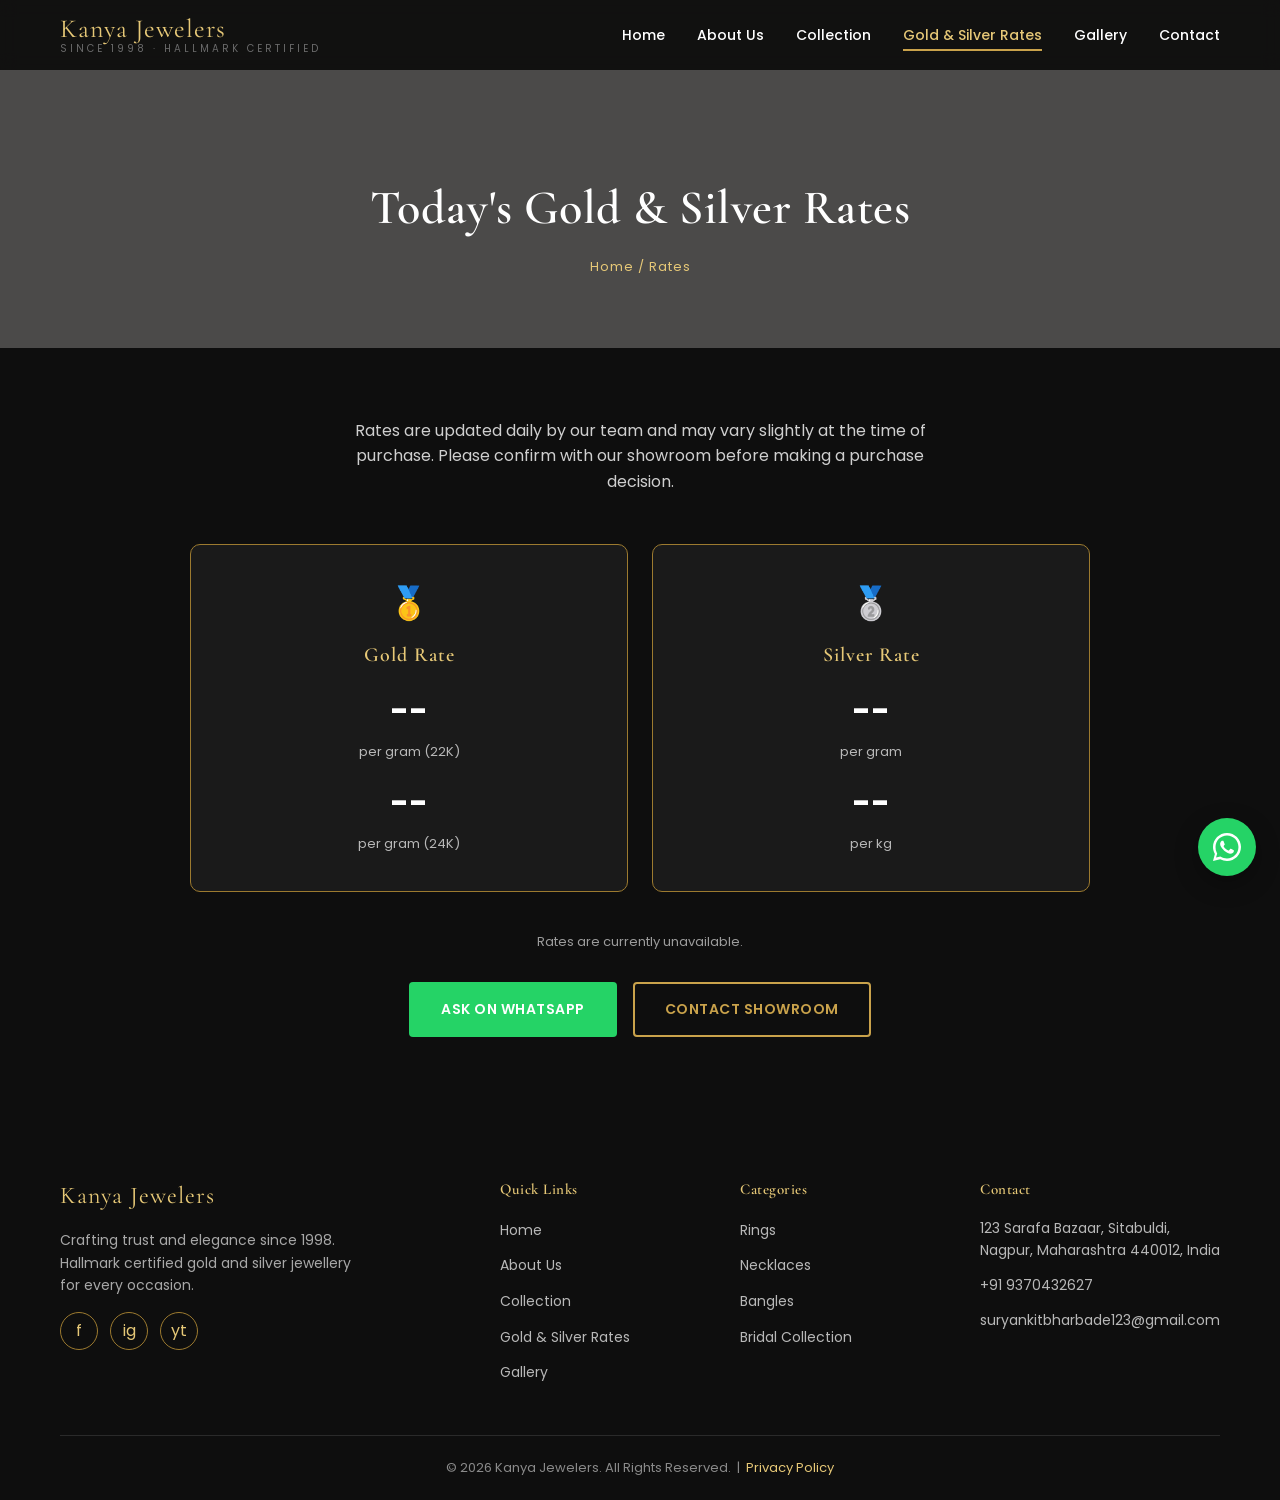
<file: frontend/rates.html>
<!DOCTYPE html>
<html lang="en">
<head>
<meta charset="UTF-8" />
<meta name="viewport" content="width=device-width, initial-scale=1.0" />
<title>Gold &amp; Silver Rates | Kanya Jewelers</title>
<meta name="description" content="Check today's live gold and silver rates at Kanya Jewelers, updated daily." />
<link rel="preconnect" href="https://fonts.googleapis.com">
<link href="https://fonts.googleapis.com/css2?family=Cormorant+Garamond:wght@500;600;700&family=Poppins:wght@300;400;500;600;700&display=swap" rel="stylesheet">
<link rel="stylesheet" href="assets/css/style.css" />
</head>
<body>

<nav class="navbar">
  <div class="nav-inner">
    <a href="index.html" class="brand">
      <span class="brand-name">Kanya Jewelers</span>
      <span class="brand-tag">Since 1998 · Hallmark Certified</span>
    </a>
    <ul class="nav-links">
      <li><a href="index.html">Home</a></li>
      <li><a href="about.html">About Us</a></li>
      <li><a href="collection.html">Collection</a></li>
      <li><a href="rates.html">Gold &amp; Silver Rates</a></li>
      <li><a href="gallery.html">Gallery</a></li>
      <li><a href="contact.html">Contact</a></li>
    </ul>
    <button class="nav-toggle" aria-label="Toggle menu"><span></span><span></span><span></span></button>
  </div>
</nav>

<header class="page-header">
  <h1>Today's Gold &amp; Silver Rates</h1>
  <p class="breadcrumb">Home / Rates</p>
</header>

<section class="section rates-section" style="padding-top:70px;">
  <div class="container">
    <p class="section-subtitle reveal" style="color:#cfcfcf;">Rates are updated daily by our team and may vary slightly at the time of purchase. Please confirm with our showroom before making a purchase decision.</p>
    <div class="rate-cards">
      <div class="rate-card reveal">
        <div class="rate-icon">🥇</div>
        <h3>Gold Rate</h3>
        <div id="goldRate22">
          <div class="rate-value">--</div>
          <div class="rate-sub">per gram (22K)</div>
        </div>
        <div id="goldRate24" style="margin-top:14px;">
          <div class="rate-value">--</div>
          <div class="rate-sub">per gram (24K)</div>
        </div>
      </div>
      <div class="rate-card reveal">
        <div class="rate-icon">🥈</div>
        <h3>Silver Rate</h3>
        <div id="silverRateGram">
          <div class="rate-value">--</div>
          <div class="rate-sub">per gram</div>
        </div>
        <div id="silverRateKg" style="margin-top:14px;">
          <div class="rate-value">--</div>
          <div class="rate-sub">per kg</div>
        </div>
      </div>
    </div>
    <p class="rate-updated" id="rateUpdatedText">Last updated: --</p>
    <div class="cta-group">
      <a href="#" data-whatsapp="Hi, I'd like to know today's gold rate before visiting." class="btn btn-whatsapp">Ask on WhatsApp</a>
      <a href="contact.html" class="btn btn-outline">Contact Showroom</a>
    </div>
  </div>
</section>

<footer id="siteFooter"></footer>
<a href="#" class="float-whatsapp" data-whatsapp="1" aria-label="Chat on WhatsApp">
  <svg width="28" height="28" viewBox="0 0 32 32" fill="currentColor"><path d="M16 0C7.163 0 0 7.163 0 16c0 2.82.738 5.566 2.14 7.994L0 32l8.2-2.113A15.93 15.93 0 0 0 16 32c8.837 0 16-7.163 16-16S24.837 0 16 0zm0 29.09c-2.53 0-4.99-.68-7.14-1.97l-.51-.3-4.87 1.25 1.3-4.75-.33-.49A13.03 13.03 0 0 1 2.9 16C2.9 8.77 8.77 2.9 16 2.9S29.1 8.77 29.1 16 23.23 29.09 16 29.09zm7.16-9.76c-.39-.2-2.32-1.14-2.68-1.27-.36-.13-.62-.2-.88.2-.26.39-1.01 1.27-1.24 1.53-.23.26-.46.29-.85.1-.39-.2-1.63-.6-3.1-1.9-1.15-1.02-1.92-2.28-2.15-2.67-.23-.39-.02-.6.17-.79.18-.18.39-.46.59-.7.2-.23.26-.39.39-.65.13-.26.07-.49-.03-.68-.1-.2-.88-2.12-1.2-2.9-.32-.76-.64-.66-.88-.67-.23-.01-.49-.01-.75-.01-.26 0-.68.1-1.04.49-.36.39-1.36 1.33-1.36 3.25s1.39 3.77 1.58 4.03c.2.26 2.73 4.17 6.61 5.85.92.4 1.64.63 2.2.81.92.29 1.76.25 2.42.15.74-.11 2.32-.95 2.65-1.87.33-.92.33-1.7.23-1.87-.1-.16-.36-.26-.75-.46z"/></svg>
</a>

<script src="assets/js/config.js"></script>
<script src="assets/js/main.js"></script>
<script>
  async function loadRates() {
    try {
      const [gold, silver] = await Promise.all([
        apiRequest("/api/rates/gold"),
        apiRequest("/api/rates/silver"),
      ]);
      document.querySelector("#goldRate22 .rate-value").textContent = formatCurrency(gold.rate_per_gram_22k);
      document.querySelector("#goldRate24 .rate-value").textContent = formatCurrency(gold.rate_per_gram_24k);
      document.querySelector("#silverRateGram .rate-value").textContent = formatCurrency(silver.rate_per_gram);
      document.querySelector("#silverRateKg .rate-value").textContent = formatCurrency(silver.rate_per_kg);
      const latest = new Date(gold.updated_at) > new Date(silver.updated_at) ? gold.updated_at : silver.updated_at;
      document.getElementById("rateUpdatedText").textContent = `Last updated: ${formatDateTime(latest)}`;
    } catch (err) {
      document.getElementById("rateUpdatedText").textContent = "Rates are currently unavailable.";
    }
  }
  loadRates();
</script>
<script src="assets/js/footer-loader.js"></script>
</body>
</html>
</file>
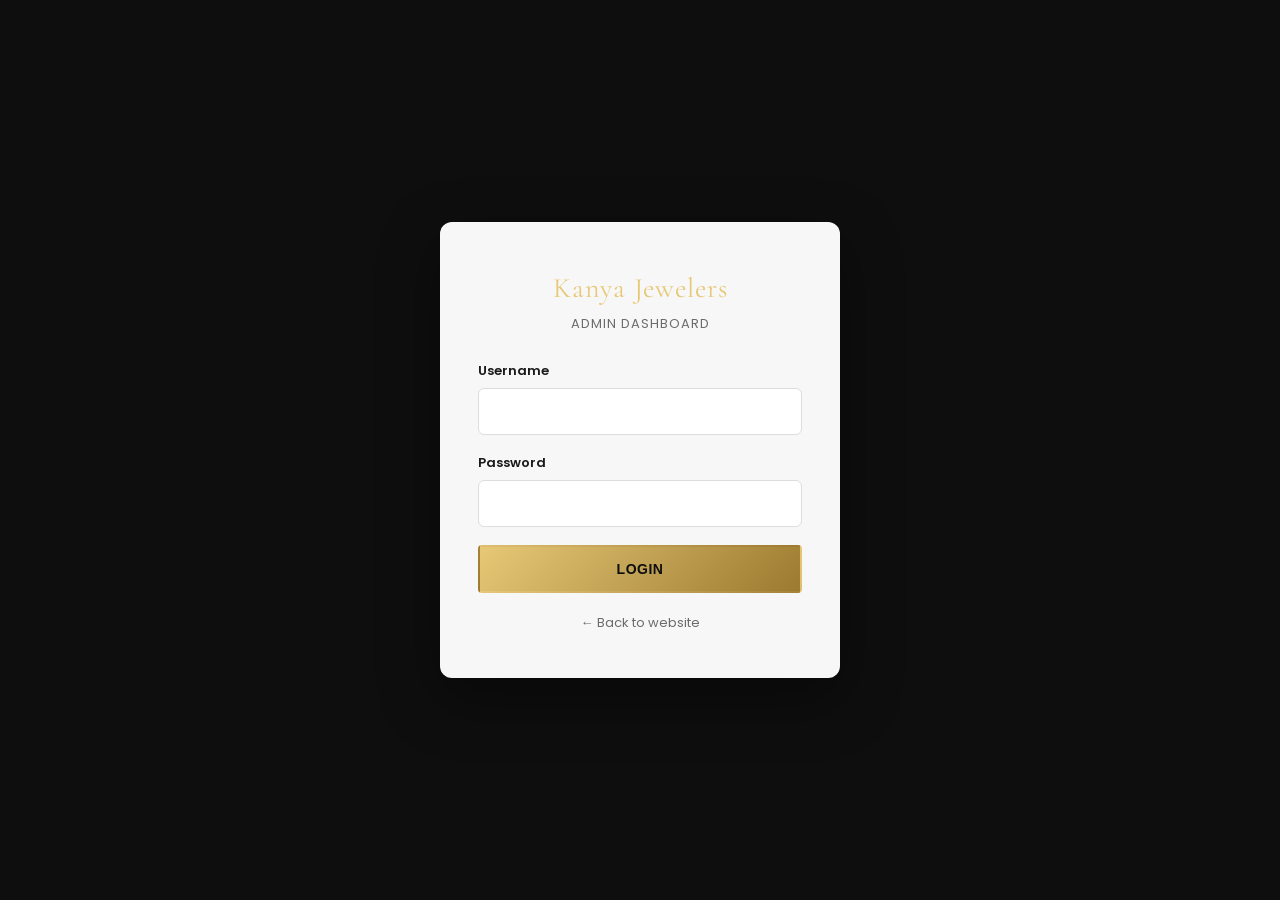
<file: frontend/admin/dashboard.html>
<!DOCTYPE html>
<html lang="en">
<head>
<meta charset="UTF-8" />
<meta name="viewport" content="width=device-width, initial-scale=1.0" />
<title>Admin Dashboard | Kanya Jewelers</title>
<meta name="robots" content="noindex, nofollow" />
<link rel="preconnect" href="https://fonts.googleapis.com">
<link href="https://fonts.googleapis.com/css2?family=Cormorant+Garamond:wght@600;700&family=Poppins:wght@400;500;600&display=swap" rel="stylesheet">
<link rel="stylesheet" href="../assets/css/style.css" />
<link rel="stylesheet" href="assets/admin.css" />
</head>
<body class="admin-body">

<div class="admin-topbar">
  <span class="brand-name">Kanya Jewelers — Admin</span>
  <div class="admin-user">
    <span id="adminUsername">Admin</span>
    <button class="logout-btn" onclick="adminLogout()">Logout</button>
  </div>
</div>

<div class="admin-layout">
  <aside class="admin-sidebar">
    <button class="nav-btn active" data-panel="productsPanel">🛍️ Products</button>
    <button class="nav-btn" data-panel="galleryPanel">🖼️ Gallery</button>
    <button class="nav-btn" data-panel="ratesPanel">💰 Gold &amp; Silver Rates</button>
    <button class="nav-btn" data-panel="enquiriesPanel">✉️ Enquiries</button>
  </aside>

  <main class="admin-main">

    <!-- ===== Products Panel ===== -->
    <section class="admin-panel active" id="productsPanel">
      <div class="admin-panel-header">
        <h2>Product Management</h2>
        <button class="btn btn-gold" id="addProductBtn">+ Add New Product</button>
      </div>
      <div class="admin-card">
        <table class="admin-table">
          <thead>
            <tr><th>Image</th><th>Name</th><th>Category</th><th>Status</th><th>Actions</th></tr>
          </thead>
          <tbody id="productsTableBody">
            <tr><td colspan="5">Loading products…</td></tr>
          </tbody>
        </table>
      </div>
    </section>

    <!-- ===== Gallery Panel ===== -->
    <section class="admin-panel" id="galleryPanel">
      <div class="admin-panel-header">
        <h2>Gallery Management</h2>
        <label class="btn btn-gold" style="cursor:pointer;">
          + Upload Image
          <input type="file" id="galleryUploadInput" accept="image/jpeg,image/png,image/webp" hidden />
        </label>
      </div>
      <div class="admin-card">
        <div class="gallery-admin-grid" id="galleryAdminGrid">Loading gallery…</div>
      </div>
    </section>

    <!-- ===== Rates Panel ===== -->
    <section class="admin-panel" id="ratesPanel">
      <div class="admin-panel-header"><h2>Gold &amp; Silver Rate Management</h2></div>
      <div class="admin-card">
        <h3 style="margin-bottom:16px;">🥇 Gold Rate</h3>
        <form id="goldRateForm" class="rate-form-grid">
          <div class="form-group">
            <label>Rate per gram (22K)</label>
            <input type="number" step="0.01" min="0" id="gold22Input" required />
          </div>
          <div class="form-group">
            <label>Rate per gram (24K)</label>
            <input type="number" step="0.01" min="0" id="gold24Input" required />
          </div>
          <div style="align-self:flex-end;">
            <button type="submit" class="btn btn-gold">Save Gold Rate</button>
          </div>
        </form>
      </div>
      <div class="admin-card">
        <h3 style="margin-bottom:16px;">🥈 Silver Rate</h3>
        <form id="silverRateForm" class="rate-form-grid">
          <div class="form-group">
            <label>Rate per gram</label>
            <input type="number" step="0.01" min="0" id="silverGramInput" required />
          </div>
          <div class="form-group">
            <label>Rate per kg</label>
            <input type="number" step="0.01" min="0" id="silverKgInput" required />
          </div>
          <div style="align-self:flex-end;">
            <button type="submit" class="btn btn-gold">Save Silver Rate</button>
          </div>
        </form>
      </div>
    </section>

    <!-- ===== Enquiries Panel ===== -->
    <section class="admin-panel" id="enquiriesPanel">
      <div class="admin-panel-header"><h2>Customer Enquiries</h2></div>
      <div class="admin-card">
        <table class="admin-table">
          <thead>
            <tr><th>Name</th><th>Phone</th><th>Email</th><th>Message</th><th>Received</th><th>Actions</th></tr>
          </thead>
          <tbody id="enquiriesTableBody">
            <tr><td colspan="6">Loading enquiries…</td></tr>
          </tbody>
        </table>
      </div>
    </section>

  </main>
</div>

<!-- ===== Product Modal ===== -->
<div class="modal-backdrop" id="productModalBackdrop">
  <div class="modal">
    <span class="modal-close" id="productModalClose">&times;</span>
    <h3 id="productModalTitle">Add New Product</h3>
    <form id="productForm">
      <input type="hidden" id="productId" />
      <div class="form-group">
        <label>Product Name</label>
        <input type="text" id="productName" required minlength="2" />
      </div>
      <div class="form-group">
        <label>Category</label>
        <select id="productCategory" required></select>
      </div>
      <div class="form-group">
        <label>Short Description</label>
        <textarea id="productDescription" rows="3"></textarea>
      </div>
      <div class="form-group">
        <label>Product Image</label>
        <input type="file" id="productImageFile" accept="image/jpeg,image/png,image/webp" />
        <input type="hidden" id="productImageUrl" />
        <img id="productImagePreview" style="margin-top:10px;max-height:120px;border-radius:6px;display:none;" />
      </div>
      <div class="form-group">
        <label><input type="checkbox" id="productActive" checked style="width:auto;margin-right:8px;" />Active (visible on website)</label>
      </div>
      <button type="submit" class="btn btn-gold" style="width:100%;">Save Product</button>
      <p class="form-msg" id="productFormMsg"></p>
    </form>
  </div>
</div>

<div class="toast" id="toast"></div>

<script src="../assets/js/config.js"></script>
<script src="assets/admin-auth.js"></script>
<script src="assets/admin-dashboard.js"></script>
</body>
</html>
</file>
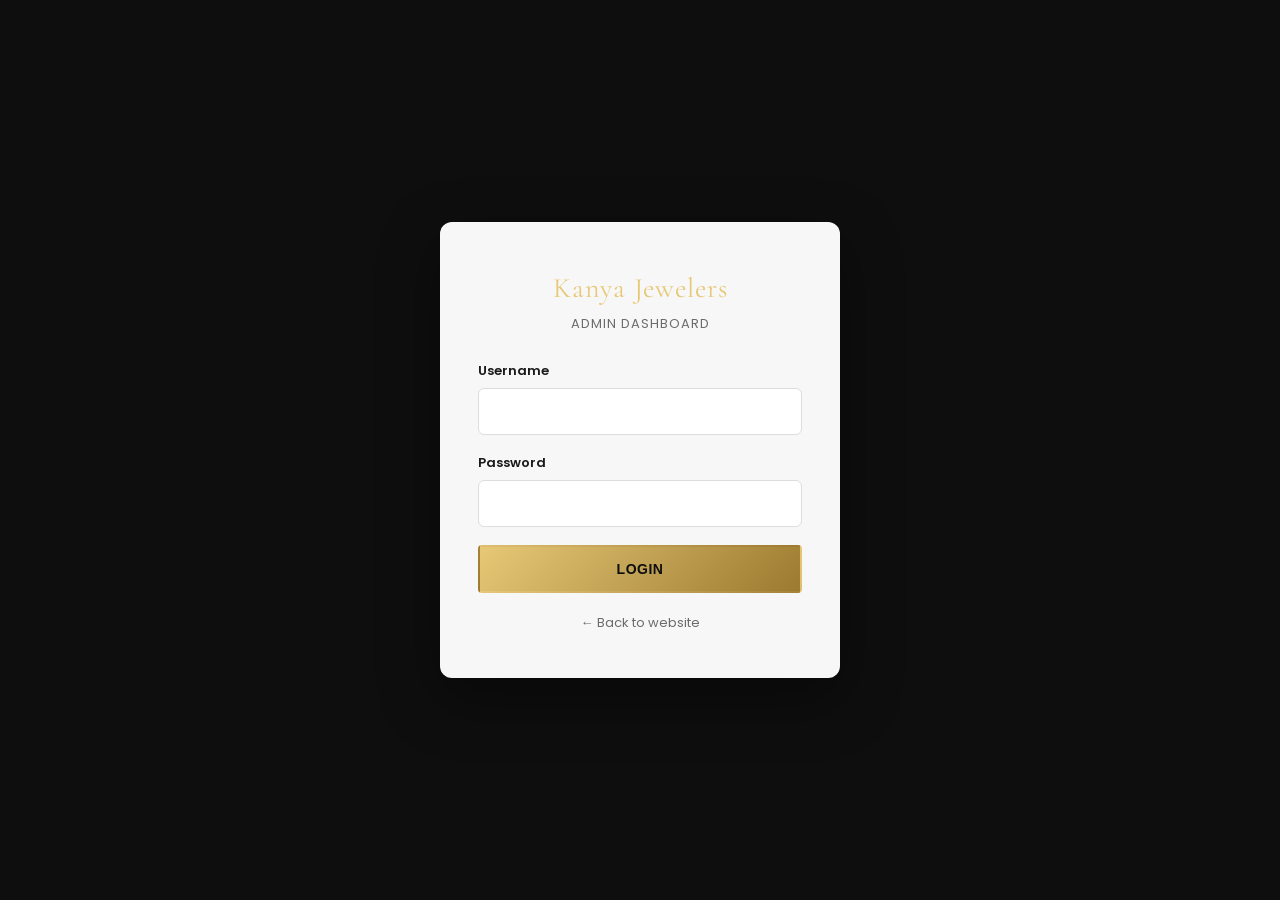
<file: frontend/admin/login.html>
<!DOCTYPE html>
<html lang="en">
<head>
<meta charset="UTF-8" />
<meta name="viewport" content="width=device-width, initial-scale=1.0" />
<title>Admin Login | Kanya Jewelers</title>
<meta name="robots" content="noindex, nofollow" />
<link rel="preconnect" href="https://fonts.googleapis.com">
<link href="https://fonts.googleapis.com/css2?family=Cormorant+Garamond:wght@600;700&family=Poppins:wght@400;500;600&display=swap" rel="stylesheet">
<link rel="stylesheet" href="../assets/css/style.css" />
<link rel="stylesheet" href="assets/admin.css" />
</head>
<body class="admin-login-body">
  <div class="admin-login-card">
    <div class="admin-login-brand">
      <span class="brand-name gold-text" style="font-family:var(--font-heading);font-size:28px;">Kanya Jewelers</span>
      <p>Admin Dashboard</p>
    </div>
    <form id="loginForm">
      <div class="form-group">
        <label for="username">Username</label>
        <input type="text" id="username" required autocomplete="username" />
      </div>
      <div class="form-group">
        <label for="password">Password</label>
        <input type="password" id="password" required autocomplete="current-password" />
      </div>
      <button type="submit" class="btn btn-gold" style="width:100%;">Login</button>
      <p class="form-msg" id="loginMsg"></p>
    </form>
    <a href="../index.html" class="back-link">&larr; Back to website</a>
  </div>

<script src="../assets/js/config.js"></script>
<script src="assets/admin-auth.js"></script>
<script>
  document.getElementById("loginForm").addEventListener("submit", async (e) => {
    e.preventDefault();
    const msgEl = document.getElementById("loginMsg");
    msgEl.className = "form-msg";
    const username = document.getElementById("username").value.trim();
    const password = document.getElementById("password").value;
    const btn = e.target.querySelector('button[type="submit"]');
    btn.disabled = true;
    btn.textContent = "Logging in…";
    try {
      const res = await fetch(`${CONFIG.API_BASE_URL}/api/admin/login`, {
        method: "POST",
        headers: { "Content-Type": "application/json" },
        body: JSON.stringify({ username, password }),
      });
      const data = await res.json();
      if (!res.ok) throw new Error(data.detail || "Login failed.");
      localStorage.setItem("kanya_admin_token", data.access_token);
      window.location.href = "dashboard.html";
    } catch (err) {
      msgEl.classList.add("error");
      msgEl.textContent = err.message;
    } finally {
      btn.disabled = false;
      btn.textContent = "Login";
    }
  });
</script>
</body>
</html>
</file>
<file: frontend/assets/css/style.css>
/* =========================================================
   Kanya Jewelers — Global Stylesheet
   Palette: Gold / Black / Ivory White
   ========================================================= */

:root {
  --gold: #c9a24b;
  --gold-light: #e6c877;
  --gold-dark: #9c7a2f;
  --black: #0e0e0e;
  --charcoal: #1a1a1a;
  --ivory: #faf8f4;
  --white: #ffffff;
  --grey: #6b6b6b;
  --border: #2a2a2a;

  --font-heading: 'Cormorant Garamond', 'Playfair Display', Georgia, serif;
  --font-body: 'Poppins', 'Segoe UI', sans-serif;

  --shadow-gold: 0 8px 30px rgba(201, 162, 75, 0.25);
  --transition: all 0.35s cubic-bezier(0.4, 0, 0.2, 1);
}

* { box-sizing: border-box; margin: 0; padding: 0; }

html { scroll-behavior: smooth; }

body {
  font-family: var(--font-body);
  background: var(--ivory);
  color: var(--black);
  line-height: 1.6;
  overflow-x: hidden;
}

img { max-width: 100%; display: block; }
a { text-decoration: none; color: inherit; }
ul { list-style: none; }

h1, h2, h3, h4 {
  font-family: var(--font-heading);
  font-weight: 600;
  letter-spacing: 0.5px;
}

.container {
  width: 100%;
  max-width: 1200px;
  margin: 0 auto;
  padding: 0 20px;
}

.section {
  padding: 80px 0;
}

.section-title {
  text-align: center;
  margin-bottom: 12px;
  font-size: clamp(28px, 4vw, 42px);
  color: var(--black);
}

.section-subtitle {
  text-align: center;
  color: var(--grey);
  max-width: 620px;
  margin: 0 auto 50px;
  font-size: 16px;
}

.gold-text { color: var(--gold); }

.divider {
  width: 70px;
  height: 3px;
  background: linear-gradient(90deg, var(--gold-dark), var(--gold-light));
  margin: 14px auto 0;
  border-radius: 2px;
}

/* ---------- Buttons ---------- */
.btn {
  display: inline-flex;
  align-items: center;
  justify-content: center;
  gap: 8px;
  padding: 14px 30px;
  border-radius: 4px;
  font-weight: 600;
  font-size: 14px;
  letter-spacing: 0.5px;
  text-transform: uppercase;
  cursor: pointer;
  border: 2px solid transparent;
  transition: var(--transition);
  white-space: nowrap;
}

.btn-gold {
  background: linear-gradient(135deg, var(--gold-light), var(--gold-dark));
  color: var(--black);
}
.btn-gold:hover {
  transform: translateY(-3px);
  box-shadow: var(--shadow-gold);
}

.btn-outline {
  background: transparent;
  border-color: var(--gold);
  color: var(--gold);
}
.btn-outline:hover {
  background: var(--gold);
  color: var(--black);
  transform: translateY(-3px);
}

.btn-dark {
  background: var(--black);
  color: var(--white);
}
.btn-dark:hover {
  background: var(--charcoal);
  transform: translateY(-3px);
}

.btn-whatsapp {
  background: #25d366;
  color: var(--white);
}
.btn-whatsapp:hover {
  transform: translateY(-3px);
  box-shadow: 0 8px 24px rgba(37, 211, 102, 0.35);
}

.cta-group {
  display: flex;
  flex-wrap: wrap;
  gap: 16px;
  justify-content: center;
  margin-top: 30px;
}

/* ---------- Navbar ---------- */
.navbar {
  position: fixed;
  top: 0;
  left: 0;
  width: 100%;
  z-index: 1000;
  background: rgba(14, 14, 14, 0.95);
  backdrop-filter: blur(8px);
  transition: var(--transition);
}

.nav-inner {
  display: flex;
  align-items: center;
  justify-content: space-between;
  padding: 16px 20px;
  max-width: 1200px;
  margin: 0 auto;
}

.brand {
  display: flex;
  flex-direction: column;
  line-height: 1;
}
.brand-name {
  font-family: var(--font-heading);
  font-size: 26px;
  color: var(--gold-light);
  letter-spacing: 1px;
}
.brand-tag {
  font-size: 10px;
  color: var(--grey);
  letter-spacing: 3px;
  text-transform: uppercase;
  margin-top: 2px;
}

.nav-links {
  display: flex;
  gap: 32px;
}
.nav-links a {
  color: var(--white);
  font-size: 14px;
  font-weight: 500;
  position: relative;
  padding: 6px 0;
  transition: var(--transition);
}
.nav-links a::after {
  content: '';
  position: absolute;
  bottom: 0;
  left: 0;
  width: 0;
  height: 2px;
  background: var(--gold);
  transition: var(--transition);
}
.nav-links a:hover,
.nav-links a.active {
  color: var(--gold-light);
}
.nav-links a:hover::after,
.nav-links a.active::after {
  width: 100%;
}

.nav-toggle {
  display: none;
  flex-direction: column;
  gap: 5px;
  cursor: pointer;
  background: none;
  border: none;
}
.nav-toggle span {
  width: 26px;
  height: 2px;
  background: var(--gold-light);
  display: block;
}

/* ---------- Hero ---------- */
.hero {
  min-height: 100vh;
  display: flex;
  align-items: center;
  justify-content: center;
  position: relative;
  background: linear-gradient(rgba(0,0,0,0.55), rgba(0,0,0,0.65)),
              url('https://images.unsplash.com/photo-1611652022419-a9419f74343d?q=80&w=1600&auto=format&fit=crop') center/cover no-repeat;
  text-align: center;
  color: var(--white);
  padding: 140px 20px 80px;
}

.hero-content {
  max-width: 780px;
  animation: fadeInUp 1.1s ease both;
}

.hero-eyebrow {
  letter-spacing: 4px;
  text-transform: uppercase;
  color: var(--gold-light);
  font-size: 13px;
  margin-bottom: 18px;
  display: inline-block;
}

.hero h1 {
  font-size: clamp(36px, 6vw, 64px);
  margin-bottom: 20px;
  color: var(--white);
}

.hero p {
  font-size: 17px;
  color: #e6e2d8;
  max-width: 560px;
  margin: 0 auto;
}

@keyframes fadeInUp {
  from { opacity: 0; transform: translateY(30px); }
  to { opacity: 1; transform: translateY(0); }
}

.scroll-hint {
  position: absolute;
  bottom: 30px;
  left: 50%;
  transform: translateX(-50%);
  color: var(--gold-light);
  font-size: 24px;
  animation: bounce 2s infinite;
}
@keyframes bounce {
  0%, 100% { transform: translate(-50%, 0); }
  50% { transform: translate(-50%, 10px); }
}

/* ---------- Cards / Grid ---------- */
.grid {
  display: grid;
  gap: 28px;
  grid-template-columns: repeat(auto-fit, minmax(260px, 1fr));
}

.card {
  background: var(--white);
  border-radius: 8px;
  overflow: hidden;
  box-shadow: 0 4px 20px rgba(0,0,0,0.06);
  transition: var(--transition);
  border: 1px solid #eee2c8;
}
.card:hover {
  transform: translateY(-8px);
  box-shadow: 0 16px 34px rgba(0,0,0,0.12);
}

.card-img-wrap {
  position: relative;
  overflow: hidden;
  aspect-ratio: 1 / 1;
  background: #f1ede3;
}
.card-img-wrap img {
  width: 100%;
  height: 100%;
  object-fit: cover;
  transition: transform 0.6s ease;
}
.card:hover .card-img-wrap img {
  transform: scale(1.08);
}

.card-category {
  position: absolute;
  top: 12px;
  left: 12px;
  background: var(--gold);
  color: var(--black);
  font-size: 11px;
  font-weight: 700;
  padding: 5px 12px;
  border-radius: 20px;
  text-transform: uppercase;
  letter-spacing: 0.5px;
}

.card-body {
  padding: 18px 20px 22px;
}
.card-body h3 {
  font-size: 20px;
  margin-bottom: 6px;
}
.card-body p {
  font-size: 14px;
  color: var(--grey);
}
.card-body p {
  font-size: 14px;
  color: var(--grey);
}

/* ---------- Clicked Image Modal ---------- */
.modal,
.lightbox,
.image-modal,
.image-preview {
  display: flex;
  align-items: center;
  justify-content: center;
  padding: 20px;
  overflow: auto;
}

.modal img,
.lightbox img,
.image-modal img,
.image-preview img {
  max-width: 90vw;
  max-height: 80vh;
  width: auto;
  height: auto;
  object-fit: contain;
  display: block;
  margin: auto;
}

/* ---------- Rates Section ---------- */
.rates-section {
  background: var(--black);
  color: var(--white);
}
.rates-section .section-title,
.rates-section .section-subtitle { color: var(--white); }
.rates-section .section-subtitle { color: #cfcfcf; }

.rate-cards {
  display: grid;
  grid-template-columns: repeat(auto-fit, minmax(260px, 1fr));
  gap: 24px;
  max-width: 900px;
  margin: 0 auto;
}

.rate-card {
  background: var(--charcoal);
  border: 1px solid var(--gold-dark);
  border-radius: 10px;
  padding: 32px 26px;
  text-align: center;
  transition: var(--transition);
}
.rate-card:hover {
  border-color: var(--gold-light);
  box-shadow: var(--shadow-gold);
}
.rate-card .rate-icon { font-size: 32px; margin-bottom: 10px; }
.rate-card h3 {
  color: var(--gold-light);
  font-size: 20px;
  margin-bottom: 14px;
  letter-spacing: 1px;
}
.rate-value {
  font-size: 32px;
  font-weight: 700;
  color: var(--white);
  margin-bottom: 6px;
}
.rate-sub {
  font-size: 13px;
  color: #b8b8b8;
  margin-bottom: 4px;
}
.rate-updated {
  margin-top: 40px;
  text-align: center;
  font-size: 13px;
  color: #9c9c9c;
}

/* ---------- About ---------- */
.about-grid {
  display: grid;
  grid-template-columns: 1fr 1fr;
  gap: 50px;
  align-items: center;
}
.about-grid img {
  border-radius: 10px;
  box-shadow: 0 20px 40px rgba(0,0,0,0.15);
}
.about-grid h2 { margin-bottom: 16px; font-size: 32px; }
.about-grid p { color: var(--grey); margin-bottom: 16px; }

.stats-row {
  display: grid;
  grid-template-columns: repeat(auto-fit, minmax(140px, 1fr));
  gap: 20px;
  margin-top: 40px;
  text-align: center;
}
.stat-box {
  background: var(--white);
  border: 1px solid #eee2c8;
  border-radius: 10px;
  padding: 24px 12px;
}
.stat-box .num {
  font-family: var(--font-heading);
  font-size: 34px;
  color: var(--gold-dark);
  font-weight: 700;
}
.stat-box .label {
  font-size: 13px;
  color: var(--grey);
  margin-top: 4px;
}

.why-choose {
  display: grid;
  grid-template-columns: repeat(auto-fit, minmax(240px, 1fr));
  gap: 24px;
  margin-top: 20px;
}
.why-card {
  background: var(--white);
  border-radius: 10px;
  padding: 30px 24px;
  text-align: center;
  border: 1px solid #eee2c8;
  transition: var(--transition);
}
.why-card:hover {
  transform: translateY(-6px);
  border-color: var(--gold);
}
.why-card .icon { font-size: 34px; margin-bottom: 14px; }
.why-card h4 { margin-bottom: 8px; font-size: 18px; }
.why-card p { font-size: 14px; color: var(--grey); }

/* ---------- Filters ---------- */
.filters {
  display: flex;
  flex-wrap: wrap;
  justify-content: center;
  gap: 10px;
  margin-bottom: 40px;
}
.filter-btn {
  padding: 9px 20px;
  border-radius: 30px;
  border: 1.5px solid var(--gold);
  background: transparent;
  color: var(--black);
  font-size: 13px;
  font-weight: 600;
  cursor: pointer;
  transition: var(--transition);
}
.filter-btn:hover,
.filter-btn.active {
  background: var(--gold);
  color: var(--black);
}

.search-bar {
  max-width: 460px;
  margin: 0 auto 36px;
  display: flex;
  border: 1.5px solid var(--gold);
  border-radius: 30px;
  overflow: hidden;
}
.search-bar input {
  flex: 1;
  border: none;
  padding: 12px 18px;
  outline: none;
  font-size: 14px;
  font-family: var(--font-body);
}
.search-bar button {
  border: none;
  background: var(--gold);
  padding: 0 22px;
  cursor: pointer;
  font-weight: 700;
}

.empty-state {
  text-align: center;
  padding: 60px 20px;
  color: var(--grey);
}

/* ---------- Contact ---------- */
.contact-grid {
  display: grid;
  grid-template-columns: 1fr 1fr;
  gap: 50px;
}
.contact-info-card {
  background: var(--black);
  color: var(--white);
  border-radius: 10px;
  padding: 40px 34px;
}
.contact-info-card h3 {
  color: var(--gold-light);
  margin-bottom: 24px;
  font-size: 22px;
}
.contact-item {
  display: flex;
  gap: 14px;
  margin-bottom: 20px;
  font-size: 14.5px;
  align-items: flex-start;
}
.contact-item .ic {
  color: var(--gold);
  font-size: 18px;
  margin-top: 2px;
}
.contact-actions {
  display: flex;
  gap: 12px;
  margin-top: 28px;
  flex-wrap: wrap;
}

.form-card {
  background: var(--white);
  border-radius: 10px;
  padding: 40px 34px;
  border: 1px solid #eee2c8;
}
.form-group { margin-bottom: 18px; }
.form-group label {
  display: block;
  font-size: 13px;
  font-weight: 600;
  margin-bottom: 6px;
  color: var(--charcoal);
}
.form-group input,
.form-group textarea {
  width: 100%;
  padding: 12px 14px;
  border: 1.5px solid #ddd;
  border-radius: 6px;
  font-family: var(--font-body);
  font-size: 14px;
  outline: none;
  transition: var(--transition);
}
.form-group input:focus,
.form-group textarea:focus {
  border-color: var(--gold);
}
.form-msg {
  margin-top: 14px;
  font-size: 14px;
  display: none;
}
.form-msg.success { color: #1a7f37; display: block; }
.form-msg.error { color: #c0392b; display: block; }

.map-wrap {
  border-radius: 10px;
  overflow: hidden;
  border: 1px solid #eee2c8;
  box-shadow: 0 10px 30px rgba(0,0,0,0.08);
}
.map-wrap iframe { width: 100%; height: 420px; border: 0; display: block; }

/* ---------- Gallery ---------- */
.gallery-grid {
  columns: 4 260px;
  column-gap: 18px;
}
.gallery-grid figure {
  break-inside: avoid;
  margin-bottom: 18px;
  border-radius: 8px;
  overflow: hidden;
  position: relative;
  cursor: pointer;
}
.gallery-grid img {
  width: 100%;
  transition: transform 0.5s ease;
}
.gallery-grid figure:hover img { transform: scale(1.06); }
.gallery-grid figcaption {
  position: absolute;
  bottom: 0; left: 0; right: 0;
  padding: 14px;
  background: linear-gradient(transparent, rgba(0,0,0,0.75));
  color: var(--white);
  font-size: 13px;
  opacity: 0;
  transition: var(--transition);
}
.gallery-grid figure:hover figcaption { opacity: 1; }

/* ---------- Lightbox ---------- */
.lightbox {
  position: fixed;
  inset: 0;
  background: rgba(0,0,0,0.9);
  display: none;
  align-items: center;
  justify-content: center;
  z-index: 3000;
  padding: 30px;
}
.lightbox.open { display: flex; }
.lightbox img { max-height: 88vh; border-radius: 6px; }
.lightbox-close {
  position: absolute;
  top: 24px; right: 34px;
  color: var(--white);
  font-size: 34px;
  cursor: pointer;
}

/* ---------- Footer ---------- */
footer {
  background: var(--black);
  color: #cfcfcf;
  padding: 60px 0 0;
}
.footer-grid {
  display: grid;
  grid-template-columns: 2fr 1fr 1fr 1fr;
  gap: 40px;
  padding-bottom: 40px;
  border-bottom: 1px solid var(--border);
}
.footer-brand .brand-name { font-size: 24px; }
.footer-brand p {
  margin-top: 14px;
  font-size: 14px;
  color: #a8a8a8;
  max-width: 300px;
}
.footer-col h4 {
  color: var(--gold-light);
  font-size: 15px;
  margin-bottom: 16px;
}
.footer-col li { margin-bottom: 10px; }
.footer-col a {
  font-size: 14px;
  color: #b8b8b8;
  transition: var(--transition);
}
.footer-col a:hover { color: var(--gold-light); }

.social-icons {
  display: flex;
  gap: 12px;
  margin-top: 16px;
}
.social-icons a {
  width: 38px; height: 38px;
  border: 1px solid var(--gold-dark);
  border-radius: 50%;
  display: flex;
  align-items: center;
  justify-content: center;
  color: var(--gold-light);
  transition: var(--transition);
}
.social-icons a:hover {
  background: var(--gold);
  color: var(--black);
}

.footer-bottom {
  padding: 22px 0;
  text-align: center;
  font-size: 13px;
  color: #8a8a8a;
}
.footer-bottom a { color: var(--gold-light); }

/* ---------- Floating WhatsApp ---------- */
.float-whatsapp {
  position: fixed;
  bottom: 24px;
  right: 24px;
  width: 58px; height: 58px;
  background: #25d366;
  border-radius: 50%;
  display: flex;
  align-items: center;
  justify-content: center;
  color: var(--white);
  font-size: 28px;
  box-shadow: 0 8px 24px rgba(0,0,0,0.3);
  z-index: 999;
  animation: pulse 2.5s infinite;
}
@keyframes pulse {
  0% { box-shadow: 0 0 0 0 rgba(37, 211, 102, 0.5); }
  70% { box-shadow: 0 0 0 16px rgba(37, 211, 102, 0); }
  100% { box-shadow: 0 0 0 0 rgba(37, 211, 102, 0); }
}

/* ---------- Page Header (inner pages) ---------- */
.page-header {
  background: linear-gradient(rgba(0,0,0,0.7), rgba(0,0,0,0.7)),
              url('https://images.unsplash.com/photo-1599643478518-a784e5dc4c8f?q=80&w=1400&auto=format&fit=crop') center/cover;
  padding: 170px 20px 70px;
  text-align: center;
  color: var(--white);
}
.page-header h1 { font-size: clamp(30px, 5vw, 48px); }
.breadcrumb {
  margin-top: 10px;
  font-size: 13px;
  color: var(--gold-light);
  letter-spacing: 1px;
}

/* ---------- Loader ---------- */
.loading-text {
  text-align: center;
  padding: 40px;
  color: var(--grey);
  grid-column: 1 / -1;
}

/* ---------- Responsive ---------- */
@media (max-width: 900px) {
  .about-grid, .contact-grid { grid-template-columns: 1fr; }
  .footer-grid { grid-template-columns: 1fr 1fr; }
  .gallery-grid { columns: 2 200px; }
}

@media (max-width: 768px) {
  .nav-links {
    position: fixed;
    top: 68px;
    left: 0;
    width: 100%;
    background: var(--black);
    flex-direction: column;
    align-items: center;
    padding: 20px 0;
    gap: 20px;
    transform: translateY(-150%);
    transition: var(--transition);
  }
  .nav-links.open { transform: translateY(0); }
  .nav-toggle { display: flex; }
  .footer-grid { grid-template-columns: 1fr; text-align: center; }
  .social-icons { justify-content: center; }
  .stats-row { grid-template-columns: repeat(2, 1fr); }
}

@media (max-width: 480px) {
  .gallery-grid { columns: 1 100%; }
  .section { padding: 56px 0; }
  .cta-group { flex-direction: column; align-items: stretch; }
}
</file>
<file: frontend/admin/assets/admin.css>
.admin-login-body {
  min-height: 100vh;
  display: flex;
  align-items: center;
  justify-content: center;
  background: var(--black) url('https://images.unsplash.com/photo-1617038260897-41a1f14a8ca0?q=80&w=1200&auto=format&fit=crop') center/cover;
  background-blend-mode: overlay;
  padding: 20px;
}
.admin-login-card {
  background: rgba(255,255,255,0.97);
  border-radius: 12px;
  padding: 44px 38px;
  width: 100%;
  max-width: 400px;
  box-shadow: 0 20px 60px rgba(0,0,0,0.4);
  text-align: center;
}
.admin-login-brand { margin-bottom: 26px; }
.admin-login-brand p { color: var(--grey); font-size: 13px; letter-spacing: 1px; text-transform: uppercase; margin-top: 4px; }
.admin-login-card form { text-align: left; }
.back-link { display: inline-block; margin-top: 20px; font-size: 13px; color: var(--grey); }
.back-link:hover { color: var(--gold-dark); }

/* ---------- Dashboard layout ---------- */
.admin-body { background: #f4f2ec; min-height: 100vh; }

.admin-topbar {
  background: var(--black);
  color: var(--white);
  padding: 16px 24px;
  display: flex;
  align-items: center;
  justify-content: space-between;
  position: sticky;
  top: 0;
  z-index: 100;
}
.admin-topbar .brand-name { color: var(--gold-light); font-family: var(--font-heading); font-size: 22px; }
.admin-user { display: flex; align-items: center; gap: 16px; font-size: 14px; }
.logout-btn {
  background: transparent;
  border: 1px solid var(--gold);
  color: var(--gold-light);
  padding: 8px 16px;
  border-radius: 6px;
  cursor: pointer;
  font-size: 13px;
  transition: var(--transition);
}
.logout-btn:hover { background: var(--gold); color: var(--black); }

.admin-layout { display: flex; min-height: calc(100vh - 62px); }

.admin-sidebar {
  width: 230px;
  background: var(--charcoal);
  padding: 24px 0;
  flex-shrink: 0;
}
.admin-sidebar button {
  display: flex;
  align-items: center;
  gap: 10px;
  width: 100%;
  background: none;
  border: none;
  color: #cfcfcf;
  padding: 14px 24px;
  text-align: left;
  font-size: 14px;
  cursor: pointer;
  border-left: 3px solid transparent;
  transition: var(--transition);
}
.admin-sidebar button:hover { color: var(--gold-light); background: rgba(201,162,75,0.08); }
.admin-sidebar button.active {
  color: var(--gold-light);
  border-left-color: var(--gold);
  background: rgba(201,162,75,0.12);
}

.admin-main { flex: 1; padding: 30px; overflow-x: auto; }

.admin-panel { display: none; }
.admin-panel.active { display: block; }

.admin-panel-header {
  display: flex;
  justify-content: space-between;
  align-items: center;
  margin-bottom: 24px;
  flex-wrap: wrap;
  gap: 12px;
}
.admin-panel-header h2 { font-size: 24px; }

.admin-card {
  background: var(--white);
  border-radius: 10px;
  padding: 24px;
  box-shadow: 0 4px 16px rgba(0,0,0,0.05);
  margin-bottom: 24px;
}

table.admin-table {
  width: 100%;
  border-collapse: collapse;
  font-size: 14px;
}
table.admin-table th, table.admin-table td {
  text-align: left;
  padding: 12px 10px;
  border-bottom: 1px solid #eee;
  vertical-align: middle;
}
table.admin-table th {
  color: var(--grey);
  text-transform: uppercase;
  font-size: 11px;
  letter-spacing: 0.5px;
}
table.admin-table img.thumb {
  width: 50px; height: 50px; object-fit: cover; border-radius: 6px;
}
.badge {
  display: inline-block;
  padding: 3px 10px;
  border-radius: 20px;
  font-size: 11px;
  font-weight: 600;
}
.badge-gold { background: #f5e8c8; color: var(--gold-dark); }
.badge-off { background: #eee; color: var(--grey); }

.icon-btn {
  border: none;
  background: none;
  cursor: pointer;
  font-size: 15px;
  padding: 6px 8px;
  border-radius: 5px;
  transition: var(--transition);
}
.icon-btn:hover { background: #f1ede3; }
.icon-btn.danger:hover { background: #fbe4e4; }

.modal-backdrop {
  position: fixed;
  inset: 0;
  background: rgba(0,0,0,0.55);
  display: none;
  align-items: center;
  justify-content: center;
  z-index: 2000;
  padding: 20px;
}
.modal-backdrop.open { display: flex; }
.modal {
  background: var(--white);
  border-radius: 10px;
  padding: 30px;
  width: 100%;
  max-width: 480px;
  max-height: 90vh;
  overflow-y: auto;
}
.modal h3 { margin-bottom: 20px; }
.modal-close { float: right; cursor: pointer; font-size: 22px; color: var(--grey); }

.gallery-admin-grid {
  display: grid;
  grid-template-columns: repeat(auto-fill, minmax(140px, 1fr));
  gap: 16px;
}
.gallery-admin-item {
  position: relative;
  border-radius: 8px;
  overflow: hidden;
  aspect-ratio: 1/1;
}
.gallery-admin-item img { width: 100%; height: 100%; object-fit: cover; }
.gallery-admin-item .del-overlay {
  position: absolute; top: 6px; right: 6px;
  background: rgba(0,0,0,0.6);
  color: var(--white);
  border: none;
  border-radius: 50%;
  width: 28px; height: 28px;
  cursor: pointer;
}

.rate-form-grid {
  display: grid;
  grid-template-columns: repeat(auto-fit, minmax(200px, 1fr));
  gap: 16px;
}

.toast {
  position: fixed;
  bottom: 24px;
  right: 24px;
  background: var(--black);
  color: var(--white);
  padding: 14px 22px;
  border-radius: 8px;
  font-size: 14px;
  z-index: 3000;
  box-shadow: 0 8px 24px rgba(0,0,0,0.3);
  border-left: 4px solid var(--gold);
  display: none;
}
.toast.show { display: block; animation: fadeInUp 0.3s ease; }
.toast.error { border-left-color: #c0392b; }

@media (max-width: 800px) {
  .admin-layout { flex-direction: column; }
  .admin-sidebar { width: 100%; display: flex; overflow-x: auto; padding: 8px; }
  .admin-sidebar button { white-space: nowrap; border-left: none; border-bottom: 3px solid transparent; }
  .admin-sidebar button.active { border-left: none; border-bottom-color: var(--gold); }
  table.admin-table { display: block; overflow-x: auto; }
}
</file>
